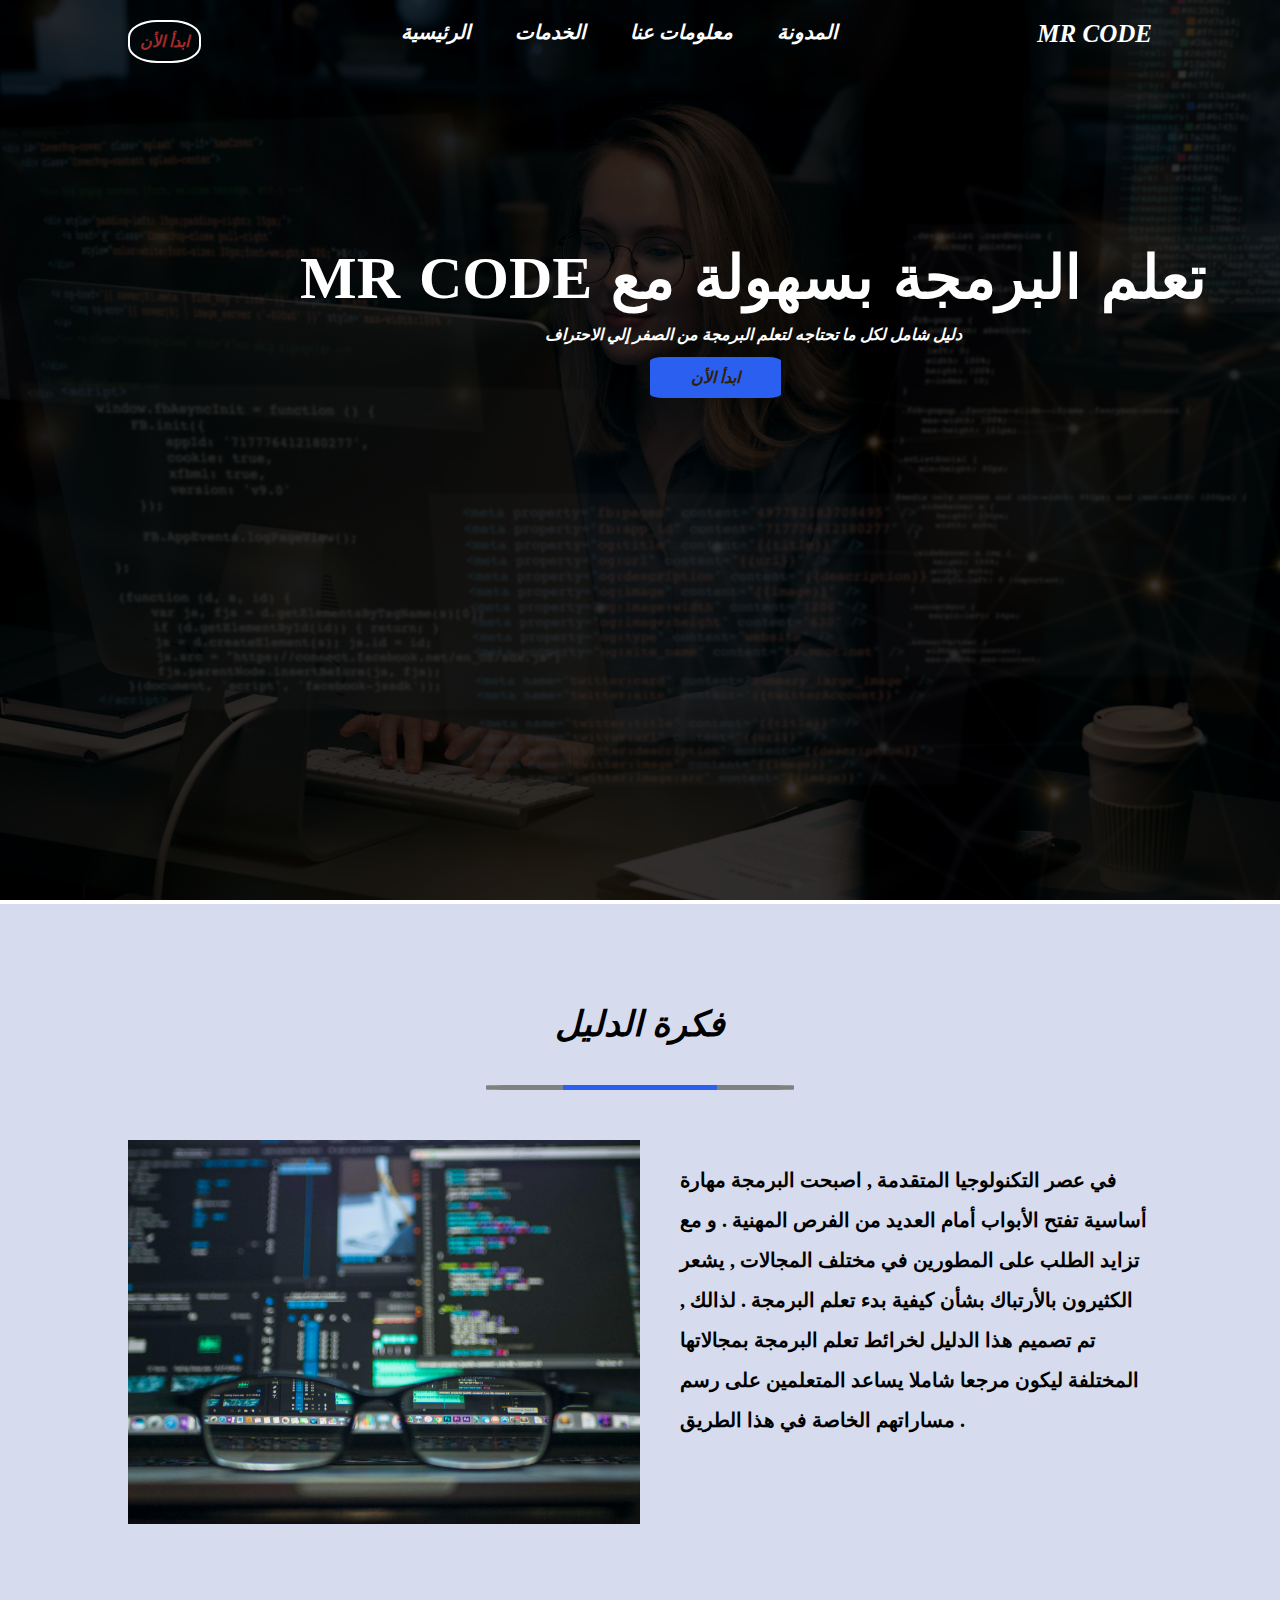
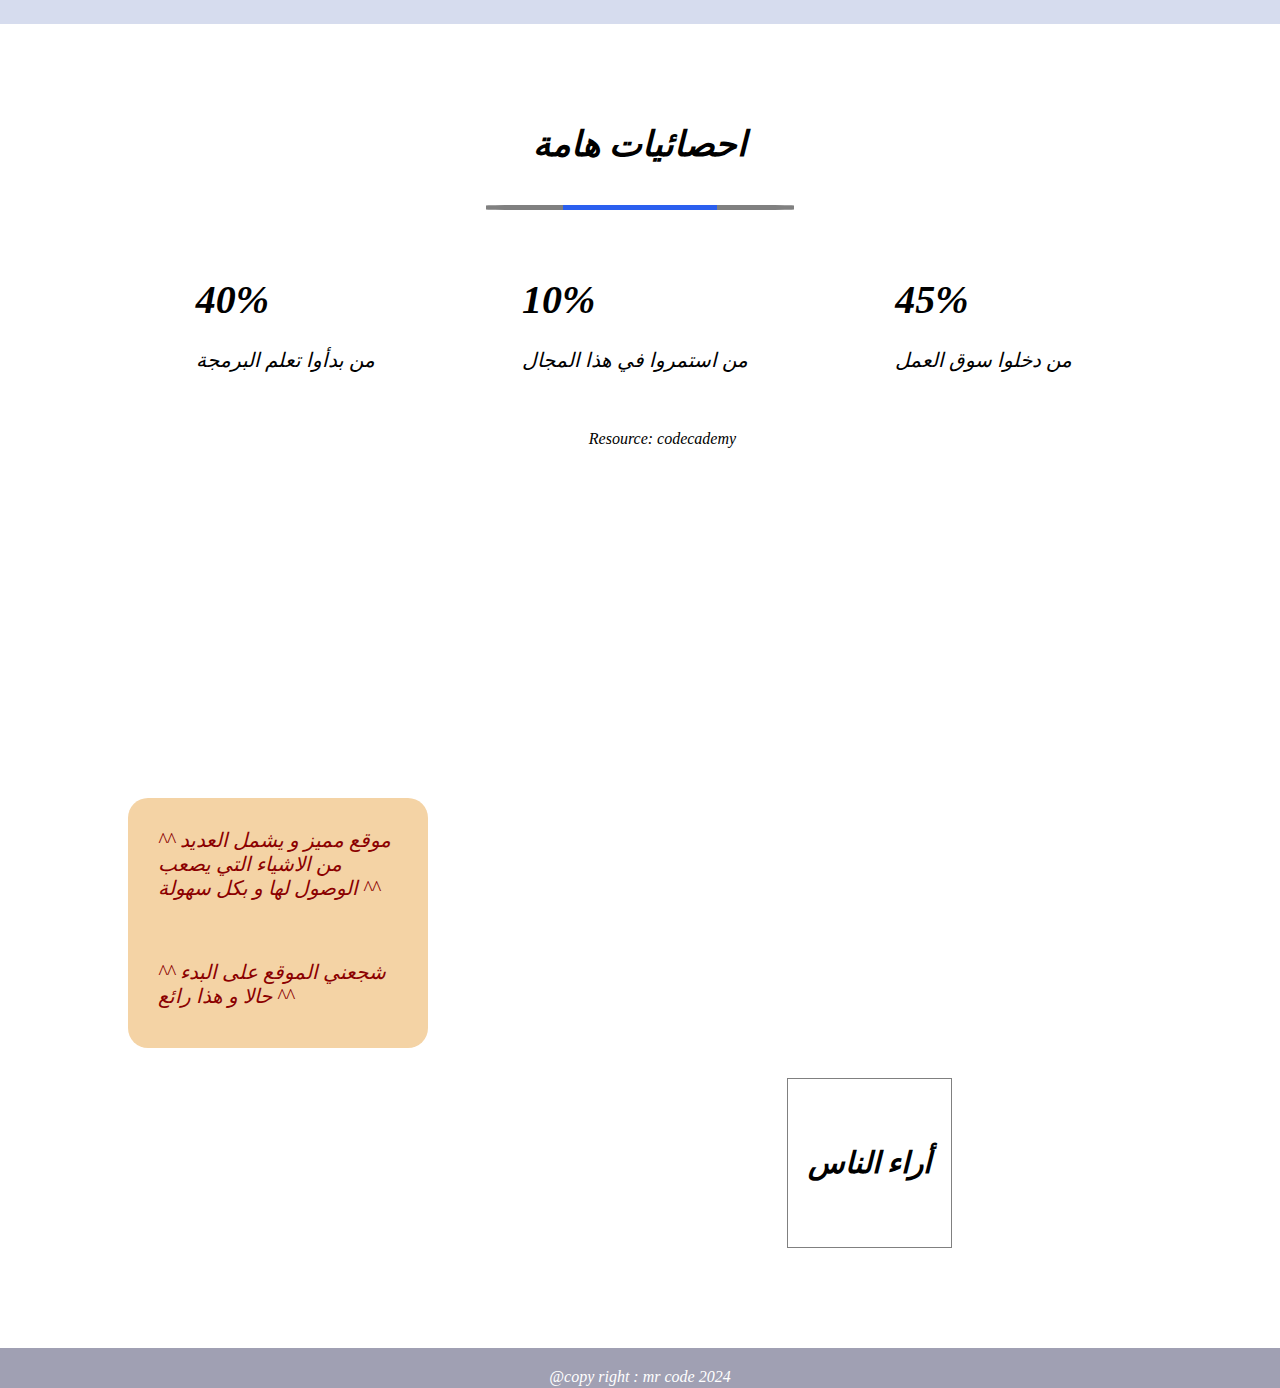
<file: index.html>
<!DOCTYPE html>
<html lang="en">
<head>
    <meta charset="UTF-8">
    <meta name="viewport" content="width=device-width, initial-scale=1.0">
    <title>MR CODE</title>
    <link rel="stylesheet" href="main.css">
</head>
<body>
    <header id="home" >
      <div class="overlay">
        <div class="content">
          <nav>
            <button><a href="our-courses.html" style="text-decoration: none; color: brown;">ابدأ الأن</a></button>
            <ul class="navbar">
              <li class="li-nav dropdown">
                <a class="dropdown-a" href="#">الرئيسية</a>   
                <ul class="dropdown-menu">
                    <li><a href="#idea">فكرة الدليل</a></li>
                    <li><a href="#pecent-id">احصائيات هامة</a></li>
                    <li><a href="#people-openion">اراء الناس</a></li>
                </ul>
              </li>
              <li class="li-nav"><a href="services.html">الخدمات</a></li>
              <li class="li-nav"><a href="about us.html">معلومات عنا</a></li>
              <li class="li-nav"><a href="blog.html">المدونة</a></li>
            </ul>
            <h3 class="logo">mr code</h3>
          </nav>
          <div class="main">
              <h1> MR CODE تعلم البرمجة بسهولة مع </h1>
              <p>دليل شامل لكل ما تحتاجه لتعلم البرمجة من الصفر إلي الاحتراف </p>
              <button class="btn1"><a href="our-courses.html" style="text-decoration: none; color: rgb(49, 33, 4);">ابدأ الأن</a></button>
          </div>
        </div>
      </div>
    </header>
    <section class=" abt" id="idea">
      <div class="main-style">
          <h2 class="title">فكرة الدليل</h2>
          <div class="line"></div>
          <div class="content1">
            <img src="pexels-kevin-ku-92347-577585.jpg" alt="">
            <p>في عصر التكنولوجيا المتقدمة , اصبحت البرمجة مهارة أساسية تفتح الأبواب أمام العديد من الفرص المهنية . و مع تزايد الطلب على المطورين في مختلف المجالات , يشعر الكثيرون بالأرتباك بشأن كيفية بدء تعلم البرمجة . لذالك , تم تصميم هذا الدليل لخرائط تعلم البرمجة بمجالاتها المختلفة ليكون مرجعا شاملا يساعد المتعلمين على رسم مساراتهم الخاصة في  هذا الطريق .</p>
          </div>
      </div>
    </section>

    <section class="percent" id="pecent-id">
        <div class="main-style">
          <h2 class="title">احصائيات هامة</h2>
          <div class="line"></div>
          <div class="per">
               <div class="edu">
                  <p class="first">40%</p>
                  <p class="sec"> من بدأوا تعلم البرمجة</p>
              
              </div>
               <div class="edu">
                  <p class="first">10%</p>
                  <p class="sec"> من استمروا في هذا المجال</p>
                 
               </div>
               <div class="edu">
                  <p class="first">45%</p>
                  <p class="sec"> من دخلوا سوق العمل</p>
               </div>
          </div>
          <p class="small">Resource: codecademy</p>
        </div>
    </section>

    <section class="bg">

    </section>

    <section class="openion" id="people-openion">
      <div class="main-style">
      <div class="space"> 
        <div class="card">
           <p>^^ موقع مميز و يشمل العديد من الاشياء التي يصعب الوصول لها و بكل سهولة ^^</p>
           <p>^^ شجعني الموقع على البدء حالا و هذا رائع ^^</p>
        </div>
        <h2>أراء الناس </h2>
      </div>
      </div>
    </section>
    <footer>
      <p>@copy right : mr code 2024</p>
    </footer>
</body>
</html>
</file>
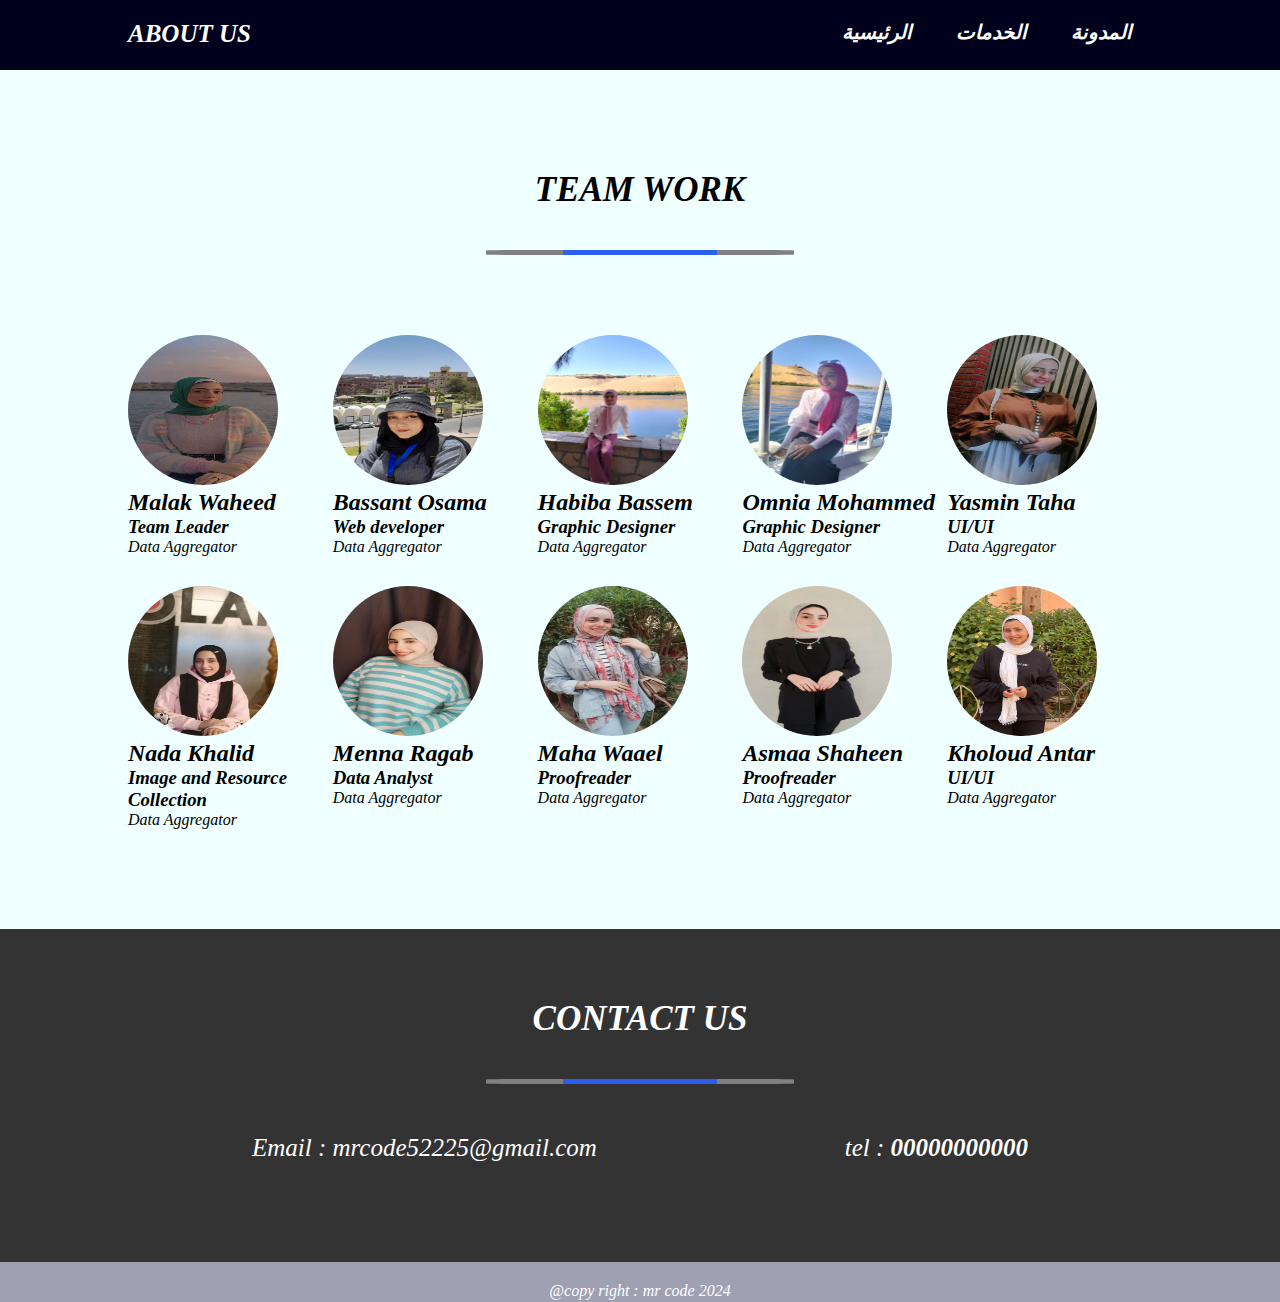
<file: about us.html>
<!DOCTYPE html>
<html lang="en">
<head>
    <meta charset="UTF-8">
    <meta name="viewport" content="width=device-width, initial-scale=1.0">
    <link rel="stylesheet" href="main.css">
    <title>About Us</title>
</head>
<body>
    <header id="home" style="height: 70px; display: inline-block;background-color: darkblue;background-image: none;">
          <div class="overlay"> </div>
          <div class="content" style="padding-top: 20px;">
            <nav>
              <h3 class="logo">about us</h3>
              <ul class="navbar">
                <li class="li-nav dropdown"><a href="index.html">الرئيسية</a></li>
                <li class="li-nav"><a href="services.html">الخدمات</a></li>
                <li class="li-nav"><a href="blog.html">المدونة</a></li>
              </ul>
            </nav>
          </div>  
    </header>
    <section class="team">
        <div class="main-style">
         <h2 class="title">team work</h2>
         <div class="line"></div>
         <div class="team-imgs">
            <div class="malak">
                <img src="ملك.jpg" alt=""  width="150px" height="150px" style="border-radius: 100%;">
                <h2>Malak Waheed</h2>
                <h3>Team Leader</h3>
                <p>Data Aggregator</p>
             </div>
             <div class="bassant">
                <img src="me.jpg" alt="" width="150px" height="150px" style="border-radius: 100%;">
                <h2>Bassant Osama</h2>
                <h3>Web developer</h3>
                <p>Data Aggregator</p>
             </div>
             <div class="habiba">
                <img src="حبيبة.jpg" alt=""  width="150px" height="150px" style="border-radius: 100%;">
                <h2>Habiba Bassem</h2>
                <h3>Graphic Designer</h3>
                <p>Data Aggregator</p>
             </div>
             <div class="omnia">
                <img src="امنية.jpg" alt=""  width="150px" height="150px" style="border-radius: 100%;">
                <h2>Omnia Mohammed</h2>
                <h3>Graphic Designer</h3>
                <p>Data Aggregator</p>
             </div>
             <div class="yasmin">
                <img src="ياسمين.jpg" alt=""  width="150px" height="150px" style="border-radius: 100%;">
                <h2>Yasmin Taha</h2>
                <h3>UI/UI</h3>
                <p>Data Aggregator</p>
             </div>
             <div class="nada">
                <img src="ندى.jpg" alt=""  width="150px" height="150px" style="border-radius: 100%;">
                <h2>Nada Khalid</h2>
                <h3>Image and Resource Collection </h3>
                <p>Data Aggregator</p>
             </div>
             <div class="menna">
                <img src="منة .jpg" alt=""  width="150px" height="150px" style="border-radius: 100%;">
                <h2>Menna Ragab</h2>
                <h3>Data Analyst</h3>
                <p>Data Aggregator</p>
             </div>
             <div class="maha">
                <img src="مها.jpg" alt=""  width="150px" height="150px" style="border-radius: 100%;">
                <h2>Maha Waael</h2>
                <h3>Proofreader</h3>
                <p>Data Aggregator</p>
             </div>
             <div class="asmaa">
                <img src="اسماء .jpg" alt=""  width="150px" height="150px" style="border-radius: 100%;">
                <h2>Asmaa Shaheen</h2>
                <h3>Proofreader</h3>
                <p>Data Aggregator</p>
             </div>
             <div class="kholoud">
                <img src="خلود.jpg" alt=""  width="150px" height="150px" style="border-radius: 100%;">
                <h2>Kholoud Antar</h2>
                <h3>UI/UI</h3>
                <p>Data Aggregator</p>
             </div>
         </div>
         </div>
    </section>

    <section class="contact-us">
        <div class="overlay"></div>
         <div class="main-style content">
             <h2 class="title">Contact us</h2>
             <div class="line"></div>
             <div class="contacts">
                 <p>Email : <i>mrcode52225@gmail.com</i> </p>
                 <p>tel : <strong>00000000000</strong> </p>
             </div>
         </div>
    </section>

    <footer>
        <p>@copy right : mr code 2024</p>
      </footer>
</body>
</html>
</file>
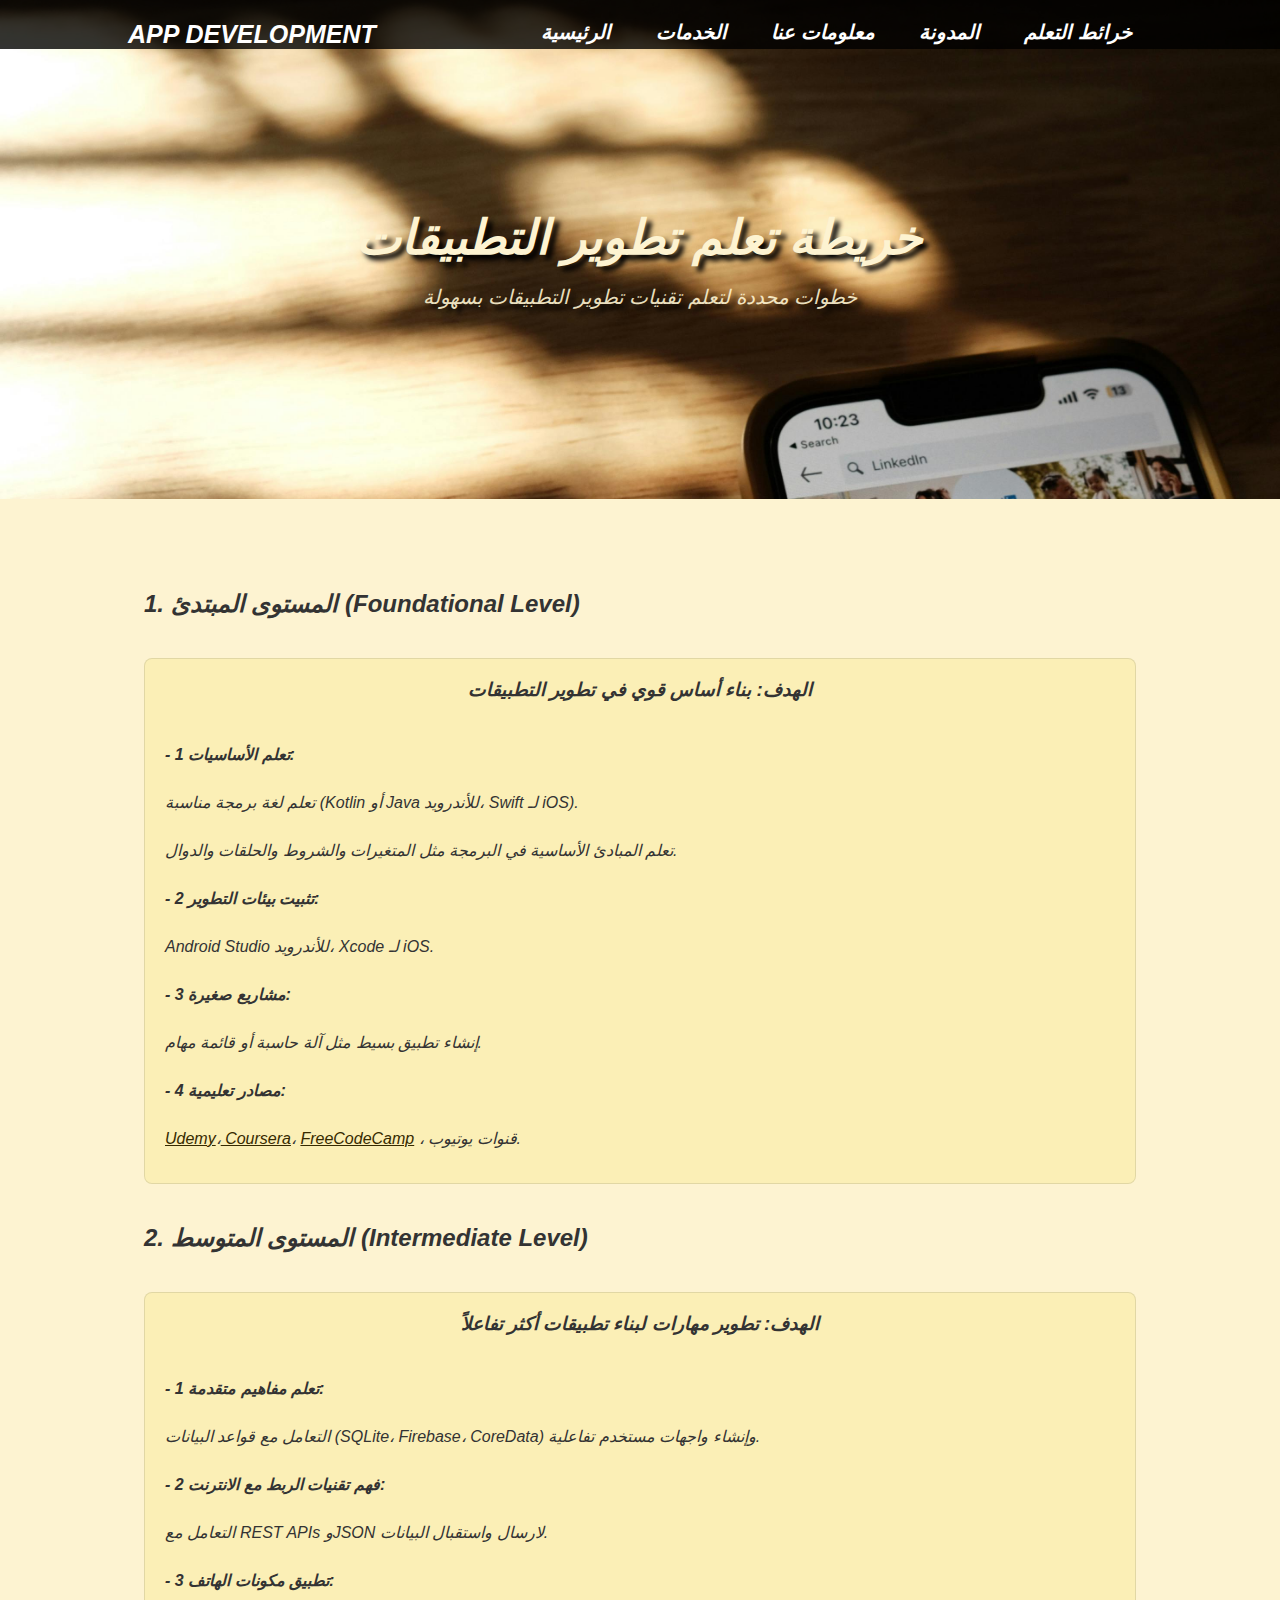
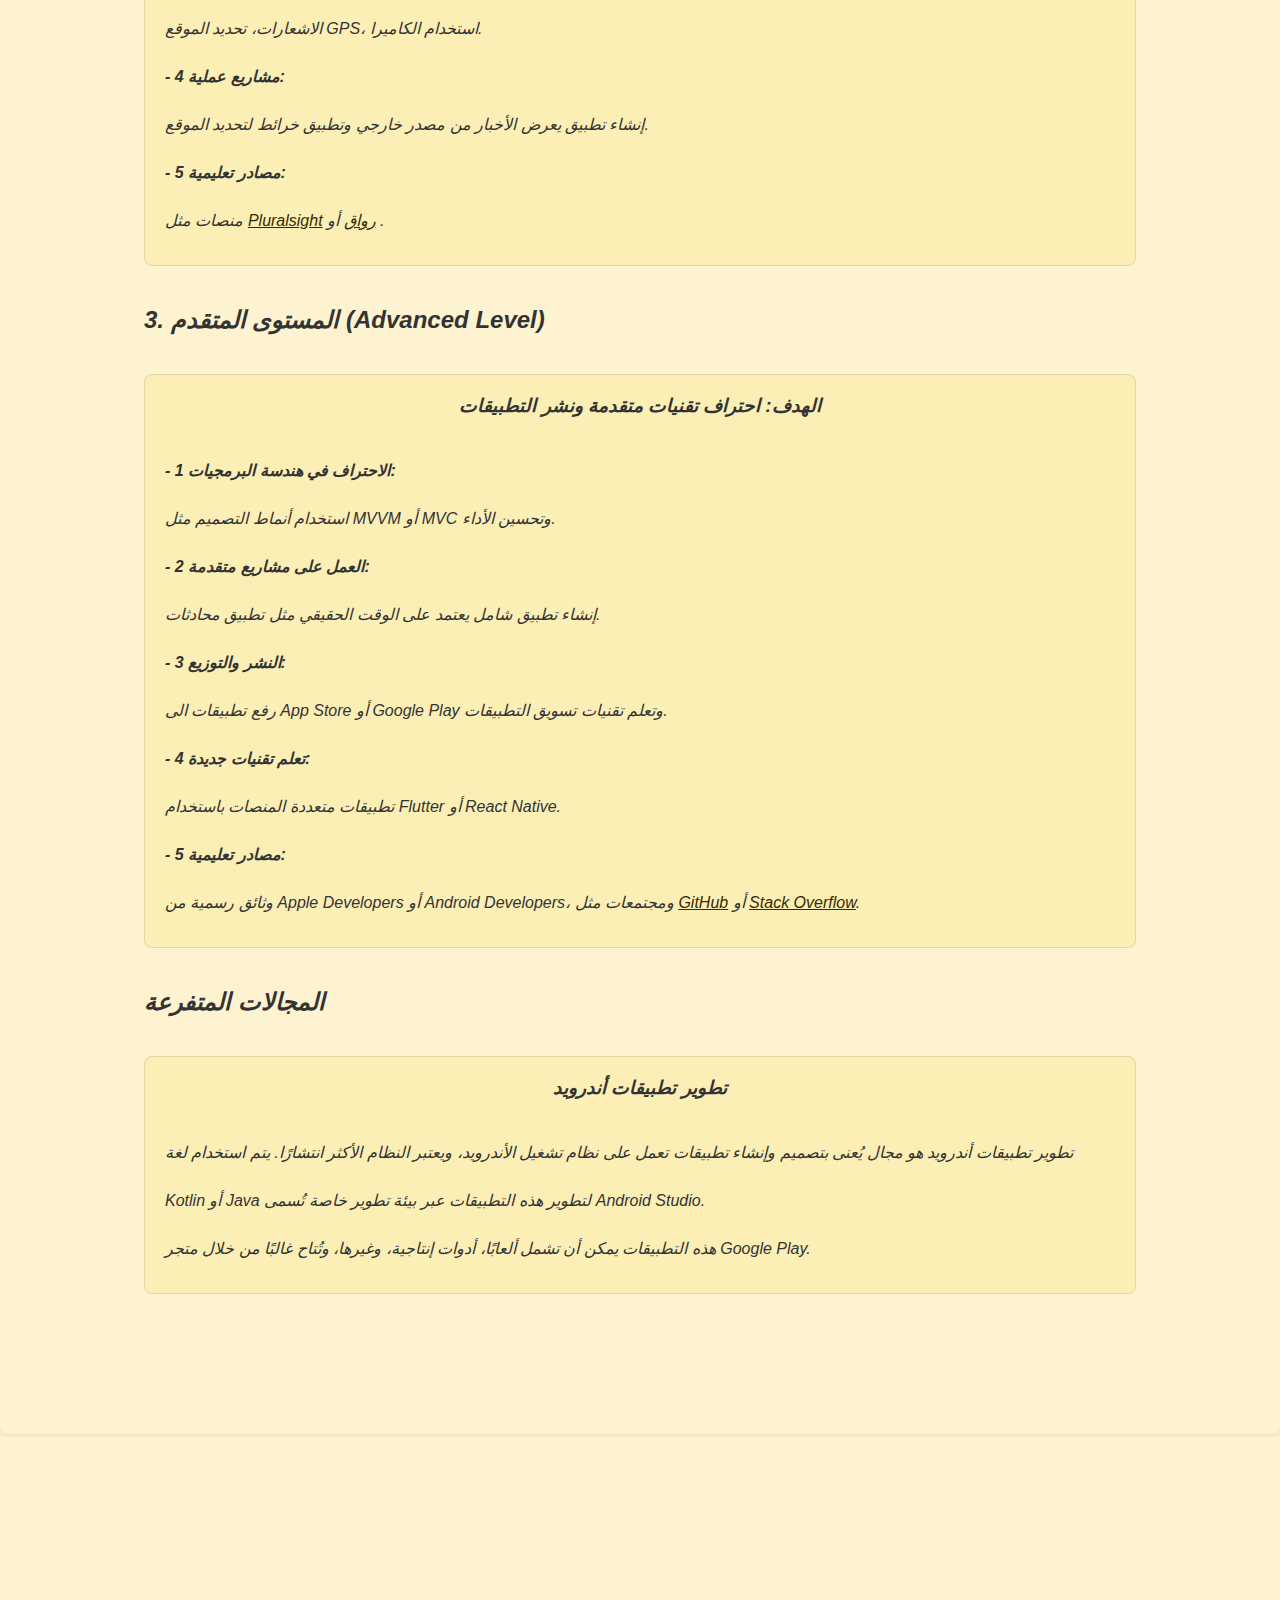
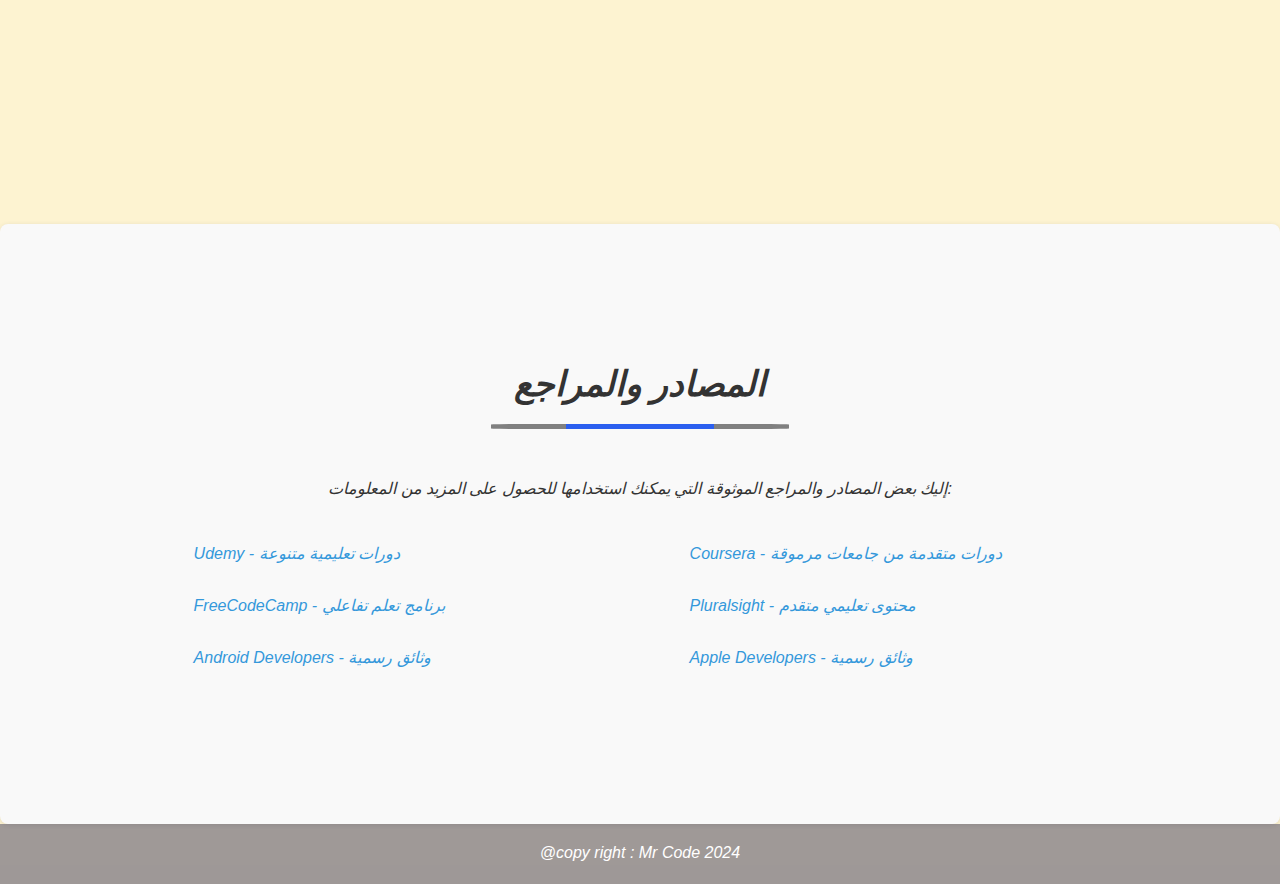
<file: app-dev-roadmap.html>
<!DOCTYPE html>
<html lang="ar">
<head>
  <meta charset="UTF-8">
  <meta name="viewport" content="width=device-width, initial-scale=1.0">
  <title>خريطة التعلم - تطوير التطبيقات</title>
  <link rel="stylesheet" href="main.css">
  <style>
    /* إعدادات عامة */
    * {
      margin: 0;
      padding: 0;
      box-sizing: border-box;
      font-family: 'Arial', sans-serif;
    }

    body {
      background: #fdf3d1; /* تغيير لون الخلفية إلى فاتح */
      color: #333; /* تغيير لون النص إلى لون أغمق للتباين */
    }

    .hero {
      text-align: center;
      padding: 60px 20px;
      background: url('pexels-airamdphoto-16450744.jpg') no-repeat center center/cover fixed;
      color: #fdf3d1;
      height: 50vh;
      text-shadow: 5px 5px 5px black;
    }

    .hero h1 {
      font-size: 48px;
      margin-top: 100px;
    }

    .hero p {
      font-size: 20px;
      opacity: 0.9;
      margin: 20px auto;
    }

    .learning-roadmap {
      background: #fdf3d1; /* لون خلفية فاتح لقسم الخريطة */
      padding: 40px 20px;
      border-radius: 8px; /* إضافة زوايا مدورة */
      box-shadow: 0 1px 5px rgba(0, 0, 0, 0.1); /* ظل خفيف لإضفاء العمق */
    }

    .learning-roadmap p {
      line-height: 3;
      color: #333; /* لون النص في خريطة التعلم */
    }

    .container {
      max-width: 80%;
      margin: 100px auto; 
      padding: 100px auto;
    }

    .container a {
      color: #362a00; /* لون الروابط */
    }

    .roadmap-step {
      background: rgba(236, 216, 0, 0.13); /* لون خلفية خفيف لكل خطوة */
      border: 1px solid rgba(0, 0, 0, 0.1); /* حدود خفيفة حول كل خطوة */
      margin: 40px 0;
      padding: 20px;
      border-radius: 8px;
      transition: transform 0.3s;
    }

    .roadmap-step h3 {
      margin-bottom: 30px;
      text-align: center;
    }

    .roadmap-step:hover {
      transform: translateY(-5px);
    }

    .sources {
      background: #f9f9f9; /* خلفية فاتحة */
      padding: 40px 20px;
      border-radius: 8px;
      box-shadow: 0 1px 5px rgba(0, 0, 0, 0.1);
      margin: 40px 0;
      margin-bottom: 0;
    }

    .sources h2 {
      text-align: center;
      margin-bottom: 20px;
    }

    .sources ul {
      list-style-type: none; /* بدون نقاط */
      padding-left: 0; /* إزالة الهوامش */
    }

    .sources li {
      margin: 10px 0; /* هوامش للقائمة */
      width: 40%;
    }

    .sources a {
      color: #3498db; /* لون الروابط */
      text-decoration: none; /* إزالة التنسيق الافتراضي */
    }

    .sources a:hover {
      text-decoration: underline; /* إضافة التسطير عند التمرير */
    }

    .sources-li {
      line-height: 2;
      margin-top: 30px;
      flex-wrap: wrap;
      display: flex;
      justify-content: space-around;
    }
    footer{
    text-align: center;
    background-color: rgba(14, 14, 62, 0.397);
    color: white;;
    height: 40px;
    padding-top: 20px;
    padding-bottom: 40px;
}

  </style>
</head>
<body>
  <!-- الشريط العلوي -->
  <div style="background-image: url(pexels-airamdphoto-16450744.jpg); height: 50vh; position: relative; width: 100%; display: inline-block;">
      <header id="home" style="height: 70px; display: inline-block; background-image: url(pexels-airamdphoto-16450744.jpg);">
          <div class="overlay">
          <div class="content" style="padding-top: 20px;">
            <nav>
              <h3 class="logo">APP DEVELOPMENT</h3>
              <ul class="navbar">
                <li class="li-nav"><a href="index.html">الرئيسية</a></li>
                <li class="li-nav"><a href="services.html">الخدمات</a></li>
                <li class="li-nav"><a href="about us.html">معلومات عنا</a></li>
                <li class="li-nav"><a href="blog.html">المدونة</a></li>
                <li class="li-nav dropdown" >
                  <a class="dropdown-a" href="our-courses.html"> خرائط التعلم</a>
                  <ul class="dropdown-menu"> 
                     <li><a href="cyber-security-roadmap.html">الامن السيبراني</a></li>
                     <li><a href="data-science-roadmap.html">علم البيانات</a></li>
                     <li><a href="web-dev.html">تطوير مواقع الويب</a></li>
                     <li><a href="app-dev-roadmap.html">تطوير تطبيقات الهاتف</a></li>
                     <li><a href="ai-roadmap.html">الذكاء الاصطناعي</a></li>
                  </ul>
              </ul>
            </nav>
            <div class="hero">
         <h1>خريطة تعلم تطوير التطبيقات</h1>
         <p>خطوات محددة لتعلم تقنيات تطوير التطبيقات بسهولة</p>
        </div>
          </div>
       </header>
      </div> 
  </div>

  <!-- قسم الخريطة -->
  <section class="learning-roadmap">
    <div class="container">
      <!-- قسم المبتدئ -->
      <h2>1. المستوى المبتدئ (Foundational Level)</h2>
      <div class="roadmap-step">
        <h3>الهدف: بناء أساس قوي في تطوير التطبيقات</h3>
        <p><strong>- 1 تعلم الأساسيات:</strong><br>تعلم لغة برمجة مناسبة (Kotlin أو Java للأندرويد، Swift لـ iOS).<br>تعلم المبادئ الأساسية في البرمجة مثل المتغيرات والشروط والحلقات والدوال.</p>
        <p><strong>- 2 تثبيت بيئات التطوير:</strong><br>Android Studio للأندرويد، Xcode لـ iOS.</p>
        <p><strong>- 3 مشاريع صغيرة:</strong><br>إنشاء تطبيق بسيط مثل آلة حاسبة أو قائمة مهام.</p>
        <p><strong>- 4 مصادر تعليمية:</strong><br><a href="https://www.udemy.com/">Udemy</a>،<a href="https://www.coursera.org/courseraplus?utm_medium=sem&utm_source=gg&utm_campaign=b2c_emea_coursera-plus_coursera_ftcof_subscription_oct-24_dr_geo-multi-set4_sem_rsa_gads_lg-en&campaignid=21836581623&adgroupid=351685085710&device=c&keyword=coursera&matchtype=e&network=g&devicemodel=&adposition=&creativeid=1449957450675&hide_mobile_promo&gad_source=1&gclid=CjwKCAiAmfq6BhAsEiwAX1jsZ51JBN86t5J_mYUlufapoGQ4lng9LLYsfLsiOyKgDeGbNT9wnZoncxoCcNwQAvD_BwE"> Coursera</a>، <a href="https://www.freecodecamp.org/">FreeCodeCamp</a> ، قنوات يوتيوب.</p>
      </div>

      <!-- قسم المستوى الثاني -->
      <h2>2. المستوى المتوسط (Intermediate Level)</h2>
      <div class="roadmap-step">
        <h3>الهدف: تطوير مهارات لبناء تطبيقات أكثر تفاعلاً</h3>
        <p><strong>- 1 تعلم مفاهيم متقدمة:</strong><br>التعامل مع قواعد البيانات (SQLite، Firebase، CoreData) وإنشاء واجهات مستخدم تفاعلية.</p>
        <p><strong>- 2 فهم تقنيات الربط مع الانترنت:</strong><br>التعامل مع REST APIs وJSON لارسال واستقبال البيانات.</p>
        <p><strong>- 3 تطبيق مكونات الهاتف:</strong><br>الاشعارات، تحديد الموقع GPS، استخدام الكاميرا.</p>
        <p><strong>- 4 مشاريع عملية:</strong><br>إنشاء تطبيق يعرض الأخبار من مصدر خارجي وتطبيق خرائط لتحديد الموقع.</p>
        <p><strong>- 5 مصادر تعليمية:</strong><br>منصات مثل <a href="https://www.pluralsight.com/?clickid=CjwKCAiAmfq6BhAsEiwAX1jsZ7dZgmT4q25IEVq_o5keeld5oVj28Yt_2oo3ozhMihU4OSr9CqQ9dhoC5jAQAvD_BwE&utm_source=google&utm_medium=paid-search&utm_campaign=upskilling-and-reskilling&utm_term=brs-emea-xyz-e&utm_content=free-trial&gad_source=1&gclid=CjwKCAiAmfq6BhAsEiwAX1jsZ7dZgmT4q25IEVq_o5keeld5oVj28Yt_2oo3ozhMihU4OSr9CqQ9dhoC5jAQAvD_BwE">Pluralsight</a> <a href="https://www.rwaq.org/">رواق</a> أو .</p>
      </div>

      <!-- قسم المستوى الثالث -->
      <h2>3. المستوى المتقدم (Advanced Level)</h2>
      <div class="roadmap-step">
        <h3>الهدف: احتراف تقنيات متقدمة ونشر التطبيقات</h3>
        <p><strong>- 1 الاحتراف في هندسة البرمجيات:</strong><br>استخدام أنماط التصميم مثل MVVM أو MVC وتحسين الأداء.</p>
        <p><strong>- 2 العمل على مشاريع متقدمة:</strong><br>إنشاء تطبيق شامل يعتمد على الوقت الحقيقي مثل تطبيق محادثات.</p>
        <p><strong>- 3 النشر والتوزيع:</strong><br>رفع تطبيقات الى App Store أو Google Play وتعلم تقنيات تسويق التطبيقات.</p>
        <p><strong>- 4 تعلم تقنيات جديدة:</strong><br>تطبيقات متعددة المنصات باستخدام Flutter أو React Native.</p>
        <p><strong>- 5 مصادر تعليمية:</strong><br>وثائق رسمية من Apple Developers أو Android Developers، ومجتمعات مثل <a href="https://github.com/">GitHub</a> أو <a href="https://stackoverflow.com/">Stack Overflow</a>.</p>
      </div>

      <!-- المجالات المتفرعة -->
      <h2>المجالات المتفرعة</h2>
      <div class="roadmap-step">
        <h3>تطوير تطبيقات أندرويد</h3>
        <p>تطوير تطبيقات أندرويد هو مجال يُعنى بتصميم وإنشاء تطبيقات تعمل على نظام تشغيل الأندرويد، ويعتبر النظام الأكثر انتشارًا. يتم استخدام لغة Kotlin أو Java لتطوير هذه التطبيقات عبر بيئة تطوير خاصة تُسمى Android Studio.</p>
        <p>هذه التطبيقات يمكن أن تشمل ألعابًا، أدوات إنتاجية، وغيرها، وتُتاح غالبًا من خلال متجر Google Play.</p>
      </div>
    </div>
  </section>
  <section class="bg" style="background-image: url(applications-be-connected.jpg);"></section>

  <!-- قسم المصادر -->
<section class="sources">
  <div class="container">
    <h2 class="title">المصادر والمراجع</h2>
    <div class="line"></div>
    <p style="text-align: center;">إليك بعض المصادر والمراجع الموثوقة التي يمكنك استخدامها للحصول على المزيد من المعلومات:</p>
    <ul class="sources-li">
      <li><a href="https://www.udemy.com/" target="_blank">Udemy - دورات تعليمية متنوعة</a></li>
      <li><a href="https://www.coursera.org/" target="_blank">Coursera - دورات متقدمة من جامعات مرموقة</a></li>
      <li><a href="https://www.freecodecamp.org/" target="_blank">FreeCodeCamp - برنامج تعلم تفاعلي</a></li>
      <li><a href="https://www.pluralsight.com/" target="_blank">Pluralsight - محتوى تعليمي متقدم</a></li>
      <li><a href="https://developer.android.com/docs" target="_blank">Android Developers - وثائق رسمية</a></li>
      <li><a href="https://developer.apple.com/documentation/" target="_blank">Apple Developers - وثائق رسمية</a></li>
    </ul>
  </div>
</section>

  <!-- الفوتر -->
  <footer>
    <p>@copy right : Mr Code 2024</p>
  </footer>
</body>
</html>
</file>
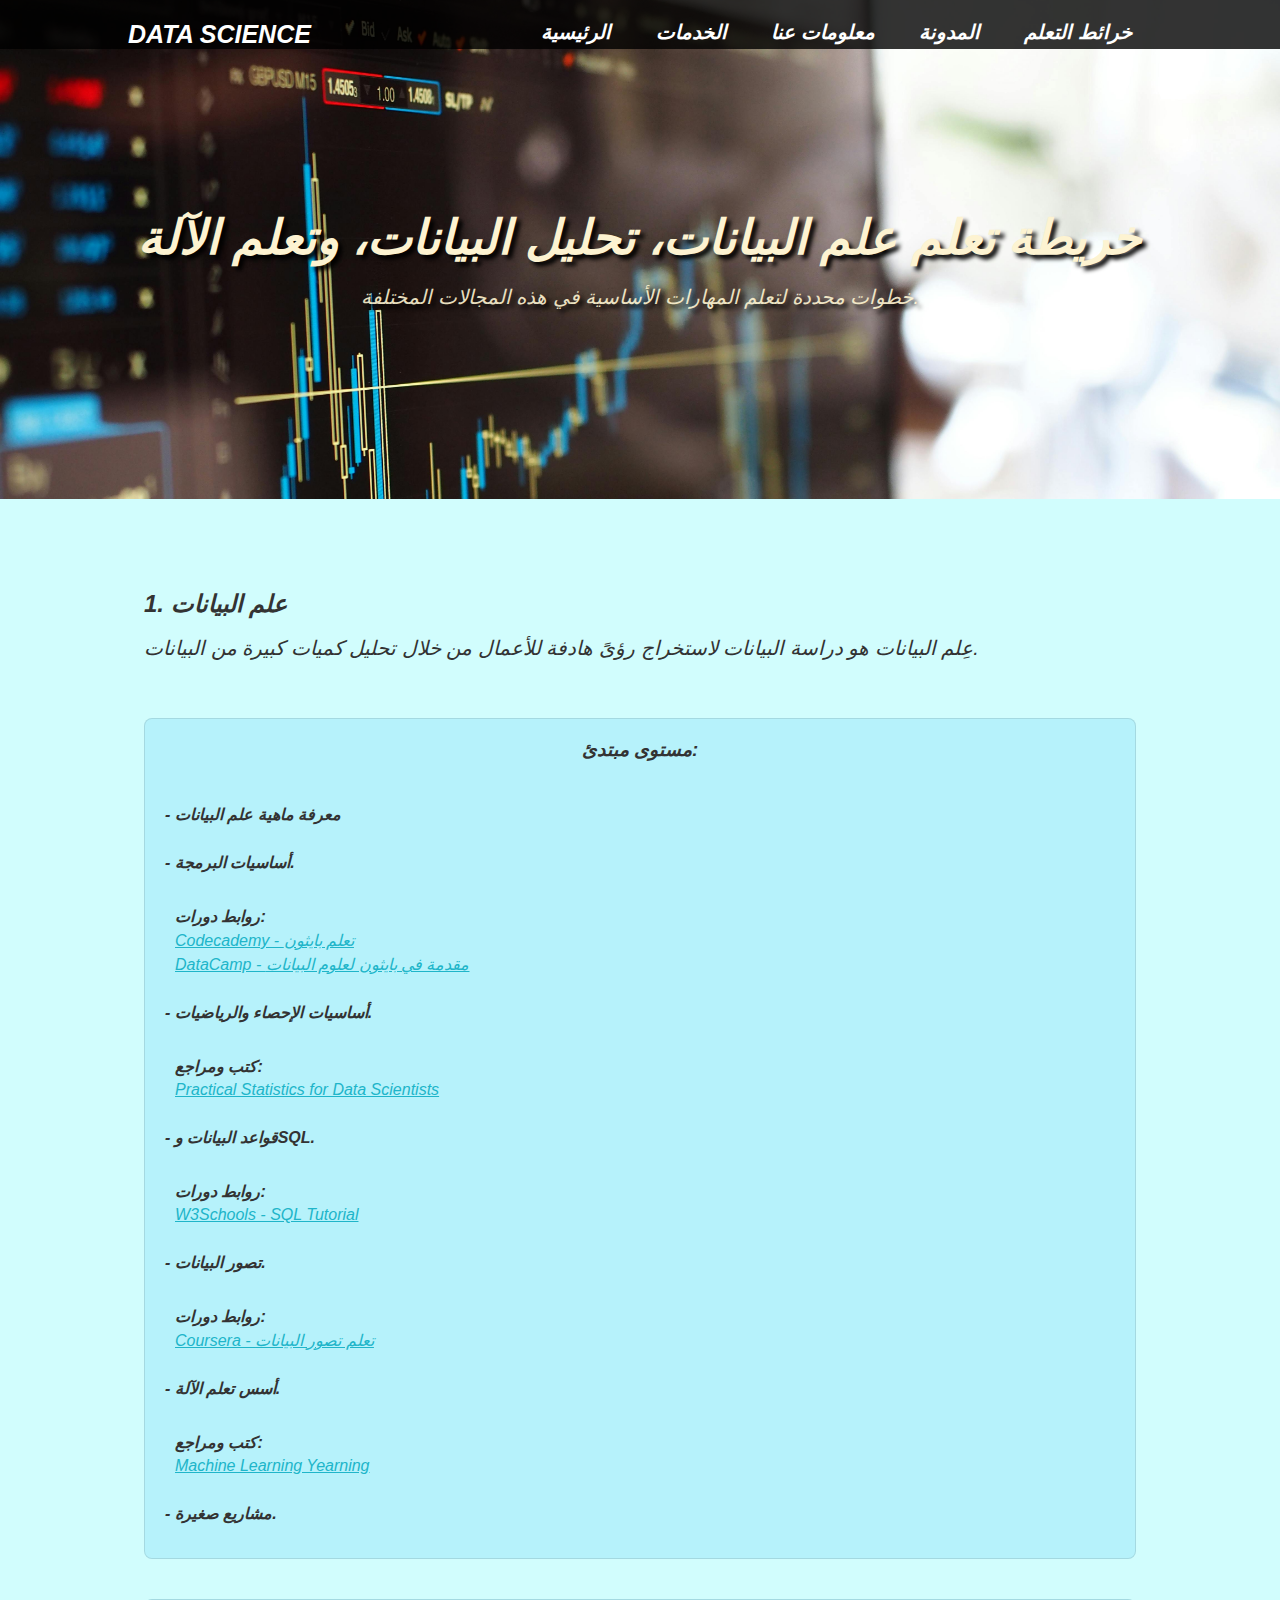
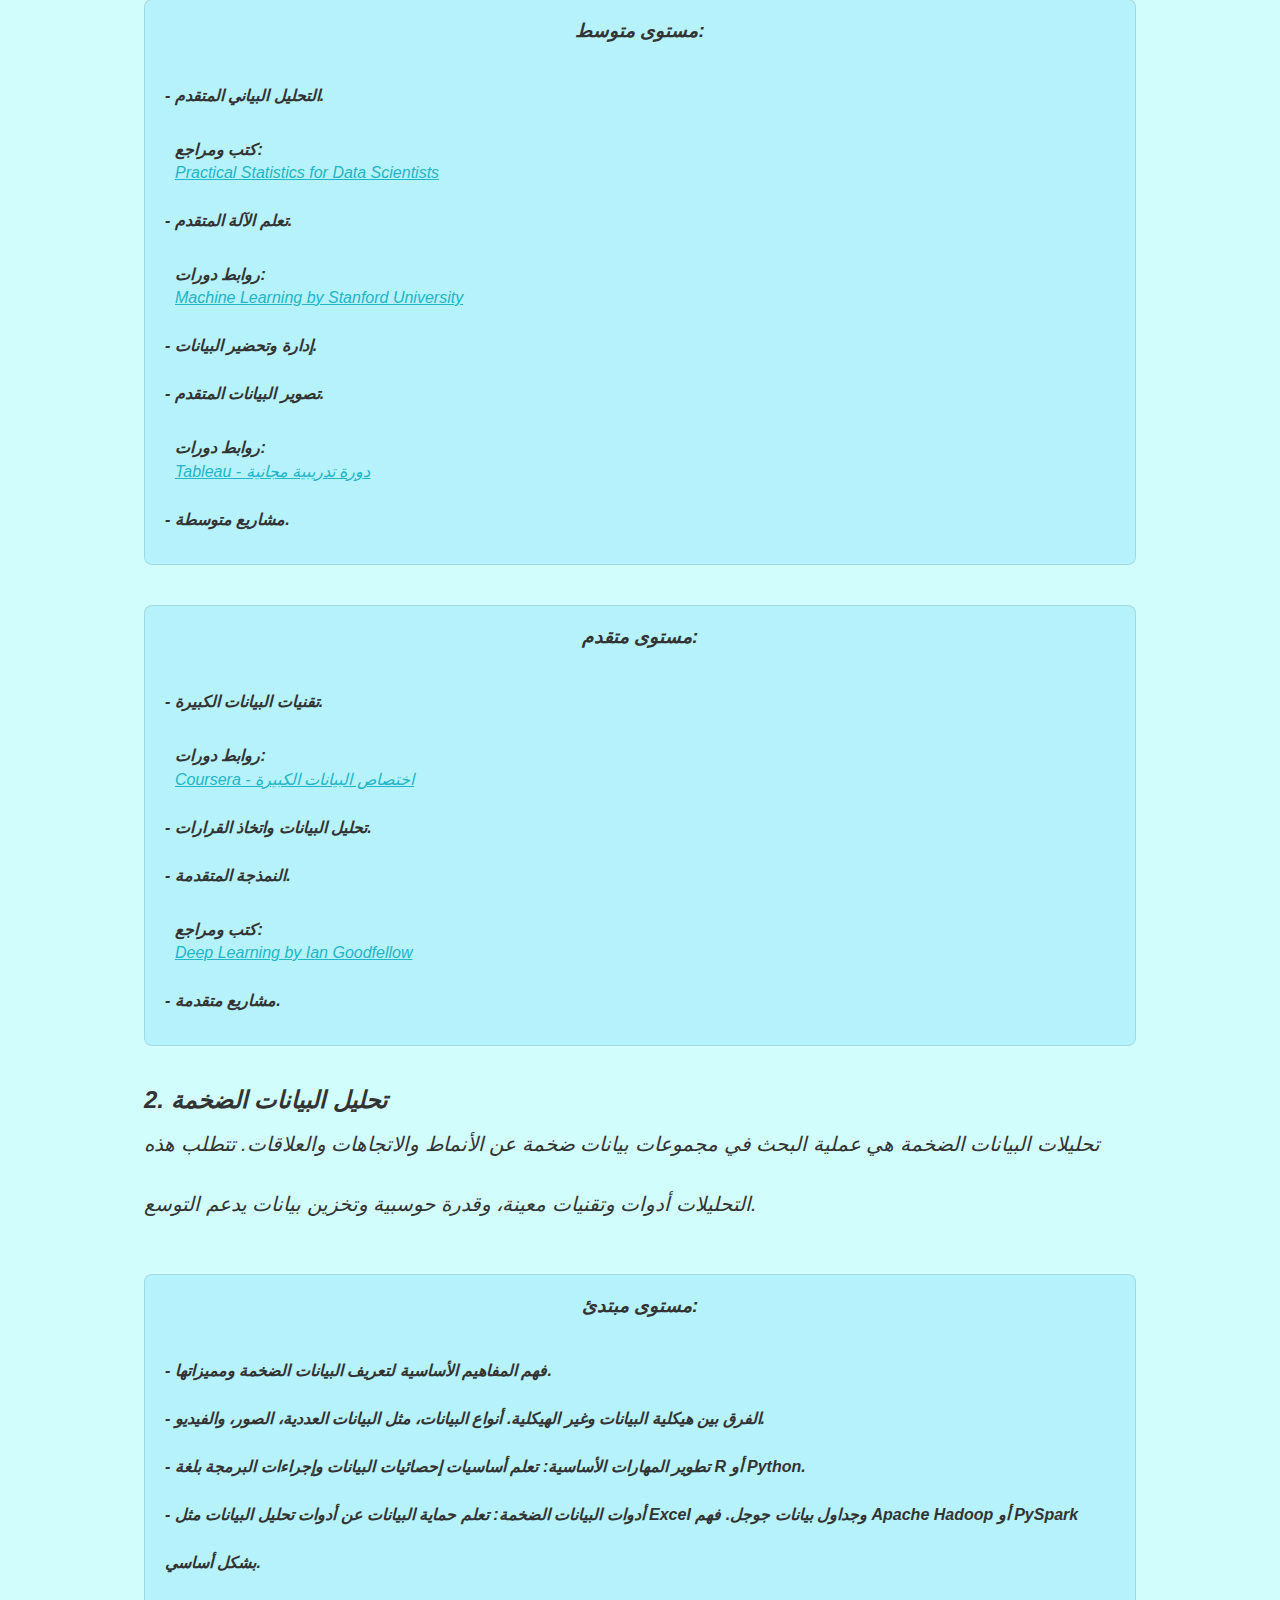
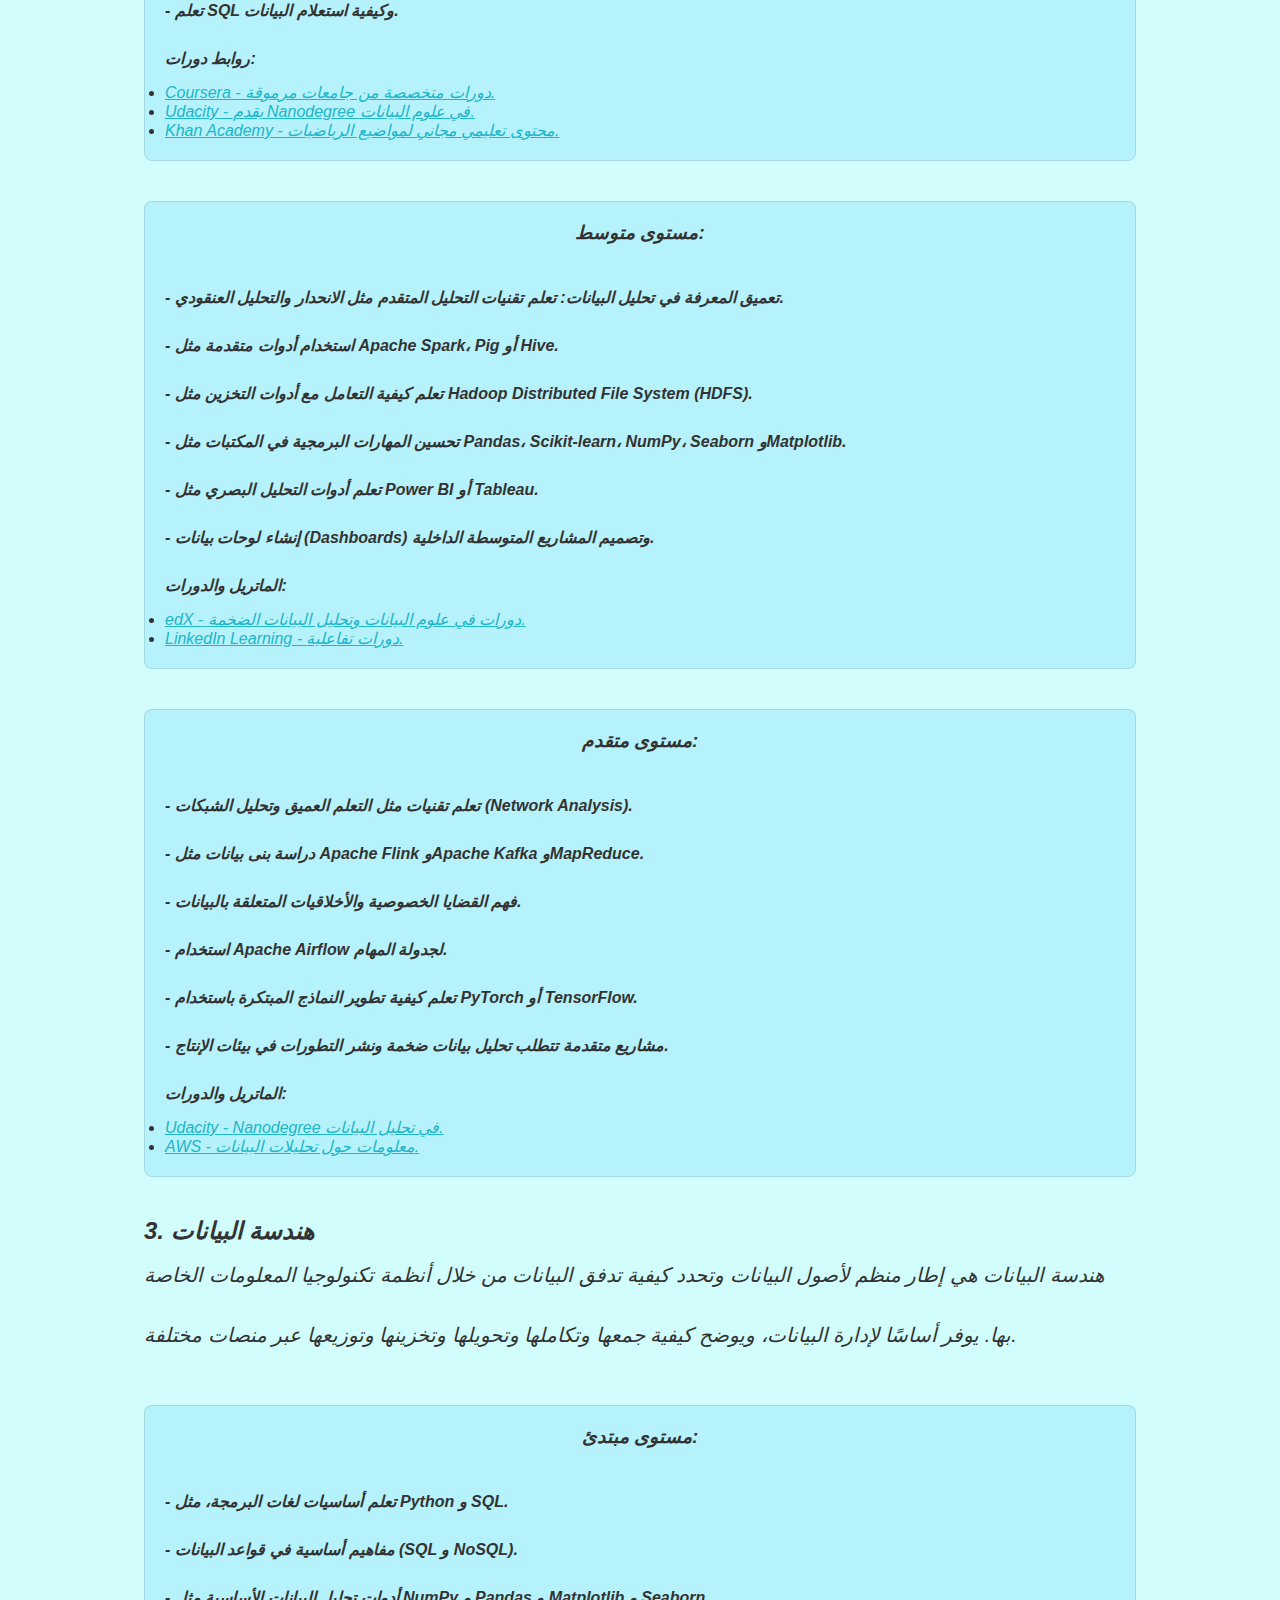
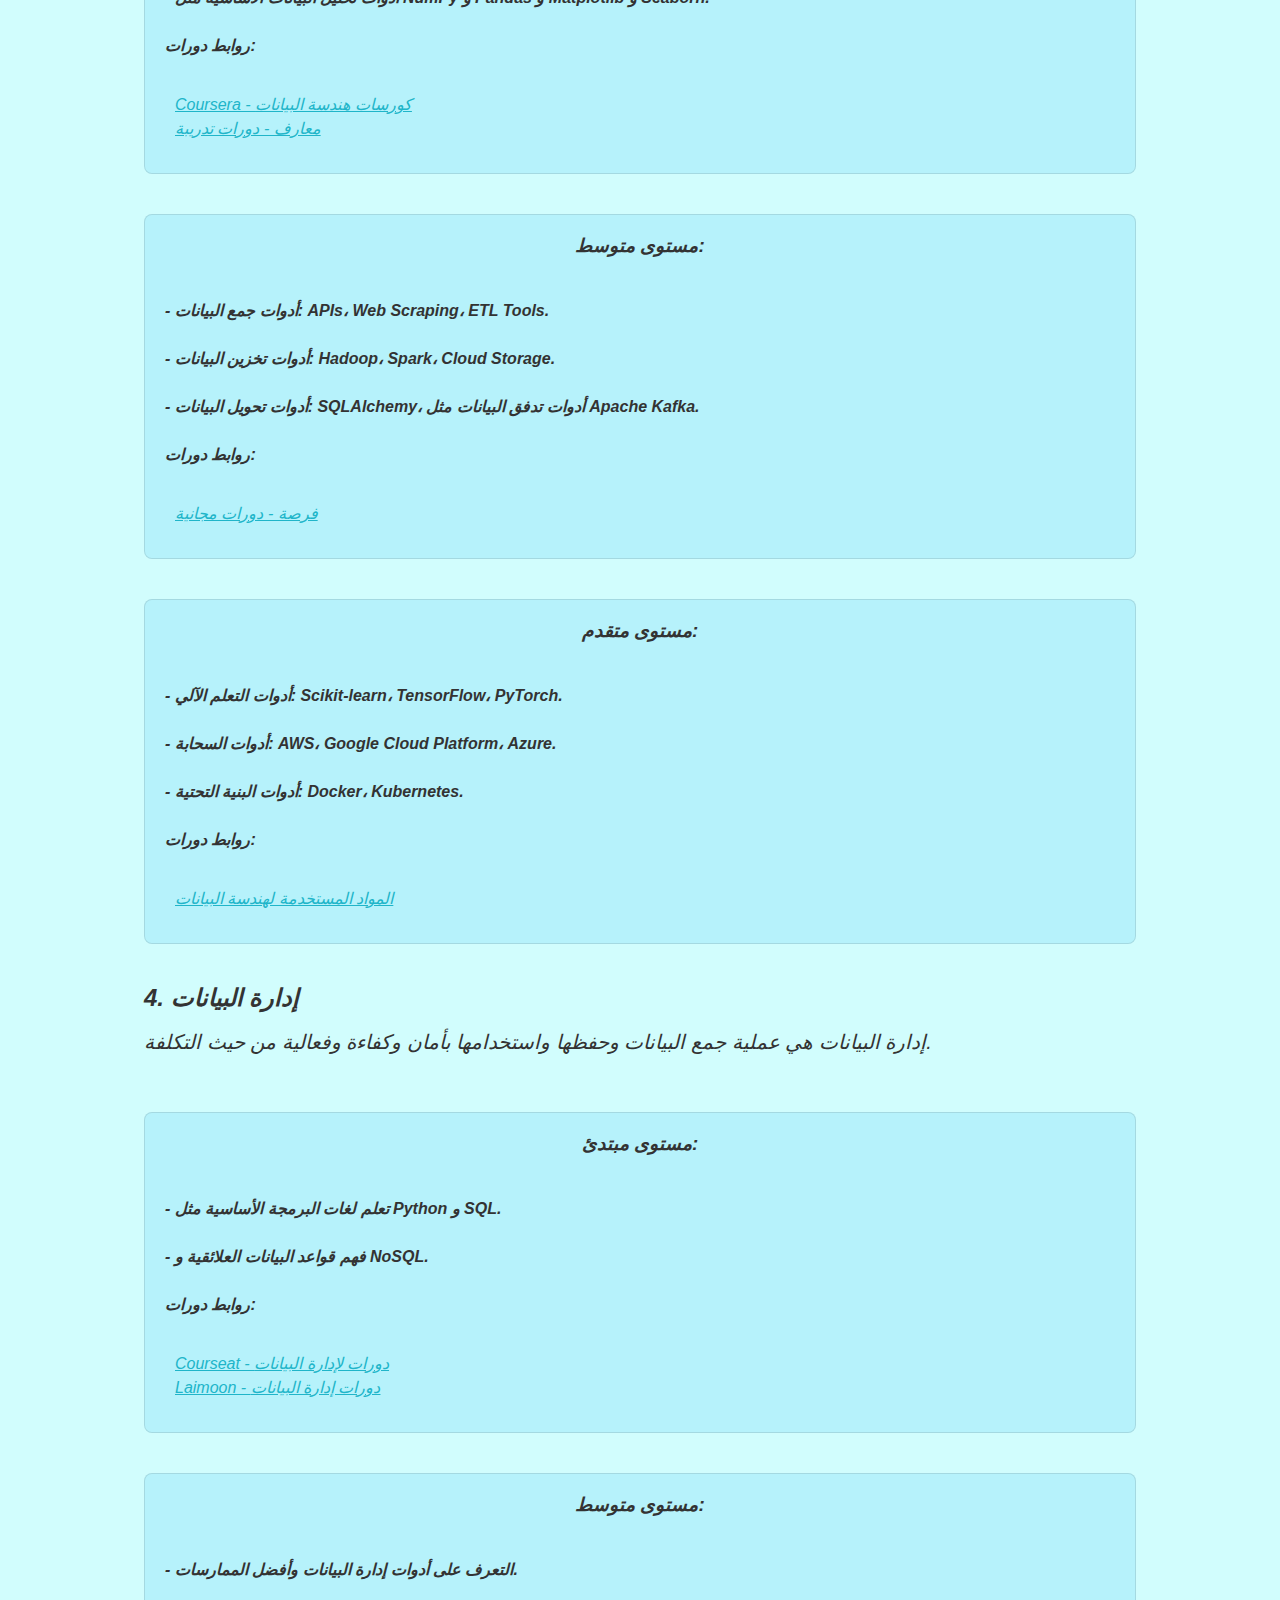
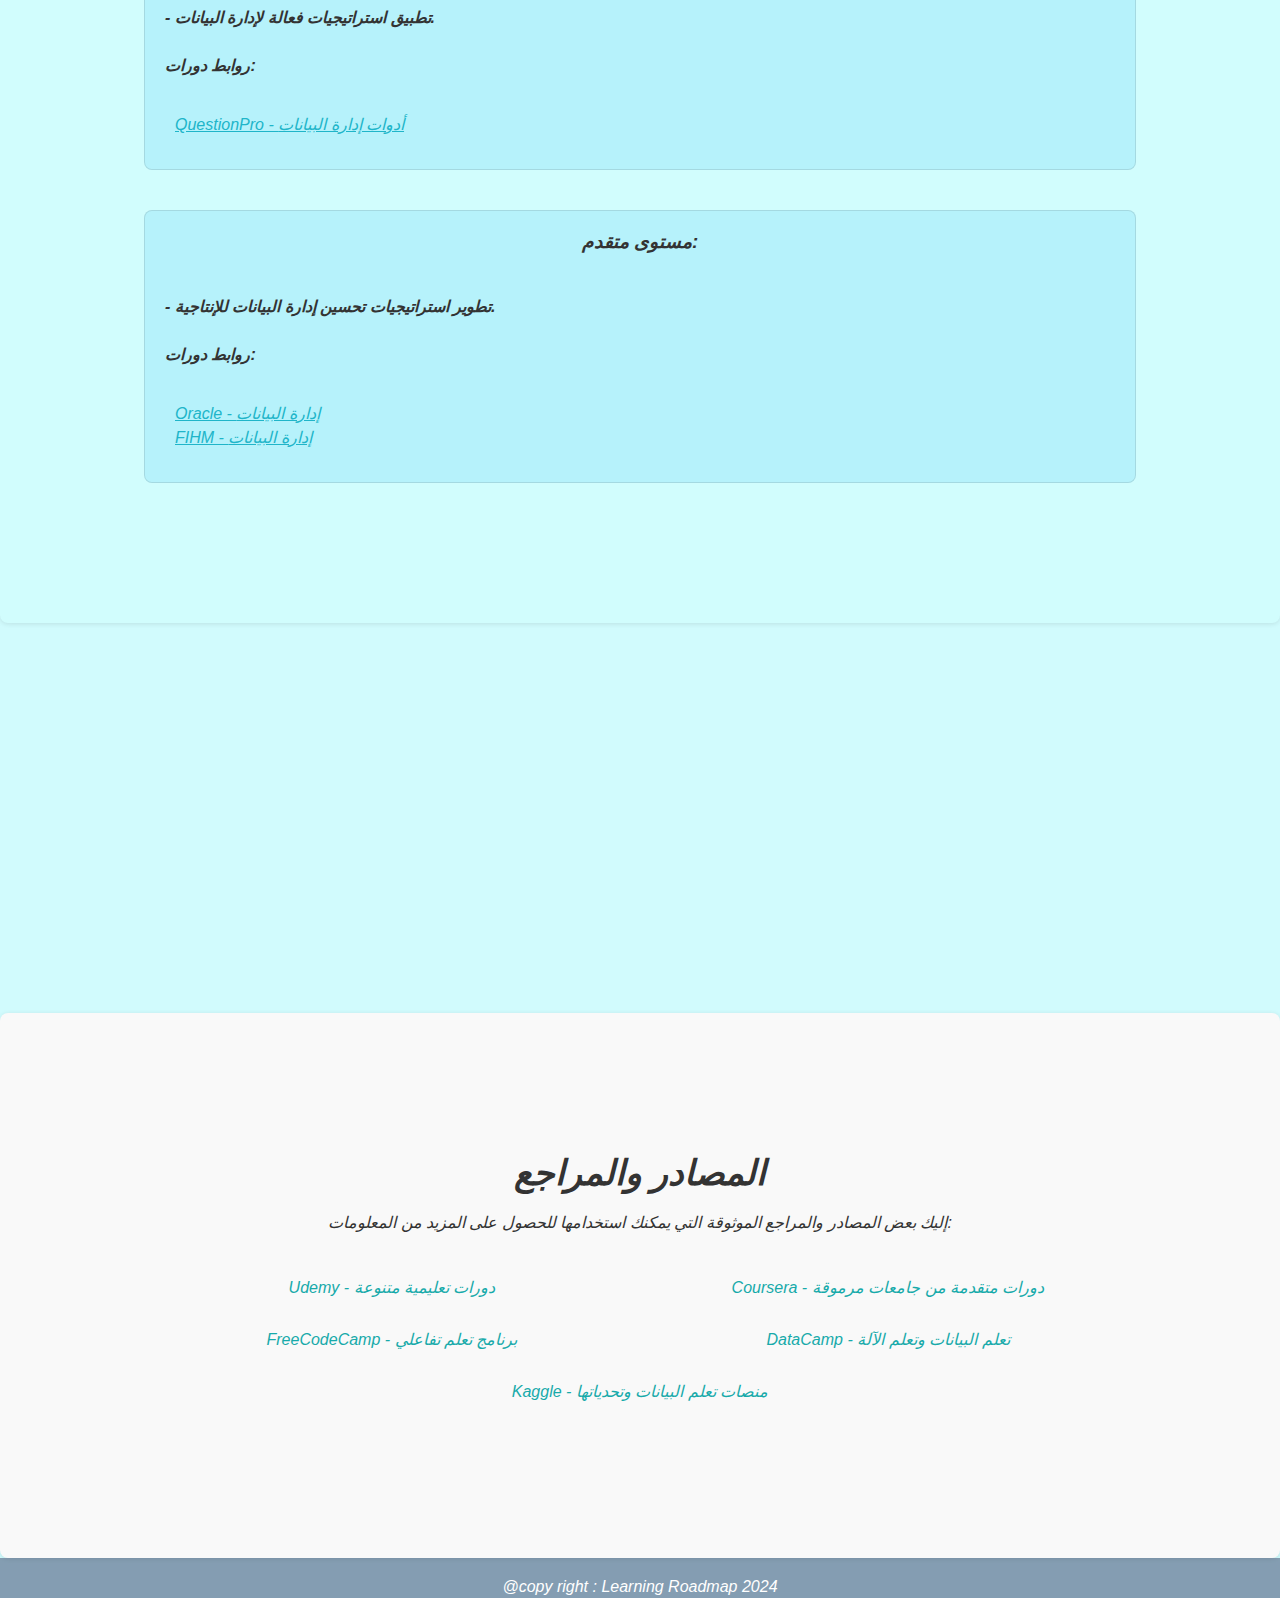
<file: data-science-roadmap.html>
<!DOCTYPE html>
<html lang="ar">

<head>
  <meta charset="UTF-8">
  <meta name="viewport" content="width=device-width, initial-scale=1.0">
  <title>خريطة التعلم - علم البيانات، تحليل البيانات، وتعلم الآلة</title>
  <link rel="stylesheet" href="main.css">
  <style>
    /* إعدادات عامة */
    * {
      margin: 0;
      padding: 0;
      box-sizing: border-box;
      font-family: 'Arial', sans-serif;
    }

    body {
      background: #d1fbfd; /* تغيير لون الخلفية إلى فاتح */
      color: #333; /* تغيير لون النص إلى لون أغمق للتباين */
    }

    .hero {
      text-align: center;
      padding: 60px 20px;
      background: url('pexels-energepic-com-27411-159888.jpg') no-repeat center center/cover fixed;
      color: #fdf3d1;
      text-shadow: 4px 4px 4px black;
      height: 50vh;
    }

    .hero h1 {
      font-size: 48px;
      margin-top: 100px;
    }

    .hero p {
      font-size: 20px;
      opacity: 0.9;
      margin: 20px auto;
    }

    .taref {
      font-size: 20px;
    }

    .learning-roadmap {
      background: #d1fdfd; /* لون خلفية فاتح لقسم الخريطة */
      padding: 40px 20px;
      border-radius: 8px; /* إضافة زوايا مدورة */
      box-shadow: 0 1px 5px rgba(0, 0, 0, 0.1); /* ظل خفيف لإضفاء العمق */
    }

    .learning-roadmap a {
      color: #20b5c9;
    }

    .learning-roadmap p {
      line-height: 3;
      color: #333; /* لون النص في خريطة التعلم */
    }

    .container {
      max-width: 80%;
      margin: 100px auto;
      padding: 100px auto;
    }

    .roadmap-step {
      background: rgba(0, 169, 236, 0.13); /* لون خلفية خفيف لكل خطوة */
      border: 1px solid rgba(0, 0, 0, 0.1); /* حدود خفيفة حول كل خطوة */
      margin: 40px 0;
      padding: 20px;
      border-radius: 8px;
      transition: transform 0.3s;
    }

    .roadmap-step h3 {
      margin-bottom: 30px;
      text-align: center;
    }

    .roadmap-step:hover {
      transform: translateY(-5px);
    }

    .sources {
      background: #f9f9f9; /* خلفية فاتحة */
      padding: 40px 20px;
      border-radius: 8px;
      box-shadow: 0 1px 5px rgba(0, 0, 0, 0.1);
      margin: 40px 0;
      margin-bottom: 0;
    }

    .sources h2 {
      text-align: center;
      margin-bottom: 20px;
    }

    .sources ul {
      list-style-type: none; /* بدون نقاط */
      padding-left: 0; /* إزالة الهوامش */
    }

    .sources li {
      margin: 10px 0; /* هوامش للقائمة */
      width: 40%;
    }

    .sources a {
      color: #17aaaa; /* لون الروابط */
      text-decoration: none; /* إزالة التنسيق الافتراضي */
    }

    .sources a:hover {
      text-decoration: underline; /* إضافة التسطير عند التمرير */
    }

    .sources-li {
      line-height: 2;
      margin-top: 30px;
      flex-wrap: wrap;
      display: flex;
      justify-content: space-around;
    }

    .link-section {
      margin-top: 10px;
      background: transparent;
      padding: 10px;
      border-radius: 5px;
    }

    .link-section a {
      display: block;
      margin: 5px 0;
    }
  </style>
</head>

<body>
  <!-- الشريط العلوي -->
  <div style="background-image: url(pexels-energepic-com-27411-159888.jpg); height: 50vh; position: relative; width: 100%; display: inline-block;">
    <header id="home" style="height: 70px; display: inline-block; background-image: url(pexels-energepic-com-27411-159888.jpg);">
      <div class="overlay">
        <div class="content" style="padding-top: 20px;">
          <nav>
            <h3 class="logo">data science</h3>
            <ul class="navbar">
              <li class="li-nav"><a href="index.html">الرئيسية</a></li>
              <li class="li-nav"><a href="services.html">الخدمات</a></li>
              <li class="li-nav"><a href="about us.html">معلومات عنا</a></li>
              <li class="li-nav"><a href="blog.html">المدونة</a></li>
              <li class="li-nav dropdown" >
                <a class="dropdown-a" href="our-courses.html"> خرائط التعلم</a>
                <ul class="dropdown-menu"> 
                   <li><a href="cyber-security-roadmap.html">الامن السيبراني</a></li>
                   <li><a href="game-dev-roadmap.html">تطوير الالعاب</a></li>
                   <li><a href="web-dev.html">تطوير مواقع الويب</a></li>
                   <li><a href="app-dev-roadmap.html">تطوير تطبيقات الهاتف</a></li>
                   <li><a href="ai-roadmap.html">الذكاء الاصطناعي</a></li>
                </ul>
            </ul>
          </nav>
        <div class="hero">  
          <h1>خريطة تعلم علم البيانات، تحليل البيانات، وتعلم الآلة</h1>
          <p>خطوات محددة لتعلم المهارات الأساسية في هذه المجالات المختلفة.</p>
        </div></div>
      </div>
        </div>
      </div>
    </header>
    <!-- القسم الرئيسي -->
      
  </div>

  <!-- قسم علم البيانات -->
  <section class="learning-roadmap">
    <div class="container">
      <h2>1. علم البيانات</h2>
      <p class="taref">عِلم البيانات هو دراسة البيانات لاستخراج رؤىً هادفة للأعمال من خلال تحليل كميات كبيرة من البيانات.</p>
      
      <div class="roadmap-step">
        <h3>مستوى مبتدئ:</h3>
        <p><strong>- معرفة ماهية علم البيانات</strong></p>
        <p><strong>- أساسيات البرمجة.</strong></p>
        <div class="link-section">
          <strong>روابط دورات:</strong>
          <a href="https://www.codecademy.com/learn/learn-python-3">Codecademy - تعلم بايثون</a>
          <a href="https://www.datacamp.com/courses/intro-to-python-for-data-science">DataCamp - مقدمة في بايثون لعلوم البيانات</a>
        </div>

        <p><strong>- أساسيات الإحصاء والرياضيات.</strong></p>
        <div class="link-section">
          <strong>كتب ومراجع:</strong>
          <a href="https://www.amazon.com/Practical-Statistics-Data-Scientists/dp/1491952959">Practical Statistics for Data Scientists</a>
        </div>

        <p><strong>- قواعد البيانات وSQL.</strong></p>
        <div class="link-section">
          <strong>روابط دورات:</strong>
          <a href="https://www.w3schools.com/sql/">W3Schools - SQL Tutorial</a>
        </div>

        <p><strong>- تصور البيانات.</strong></p>
        <div class="link-section">
          <strong>روابط دورات:</strong>
          <a href="https://www.coursera.org/learn/data-visualization">Coursera - تعلم تصور البيانات</a>
        </div>

        <p><strong>- أسس تعلم الآلة.</strong></p>
        <div class="link-section">
          <strong>كتب ومراجع:</strong>
          <a href="https://www.amazon.com/Machine-Learning-Yearning-Technical-Strategy/dp/0996025628">Machine Learning Yearning</a>
        </div>

        <p><strong>- مشاريع صغيرة.</strong></p>
      </div>

      <div class="roadmap-step">
        <h3>مستوى متوسط:</h3>
        <p><strong>- التحليل البياني المتقدم.</strong></p>
        <div class="link-section">
          <strong>كتب ومراجع:</strong>
          <a href="https://www.amazon.com/Practical-Statistics-Data-Scientists/dp/1491952959">Practical Statistics for Data Scientists</a>
        </div>

        <p><strong>- تعلم الآلة المتقدم.</strong></p>
        <div class="link-section">
          <strong>روابط دورات:</strong>
          <a href="https://www.coursera.org/learn/machine-learning">Machine Learning by Stanford University</a>
        </div>

        <p><strong>- إدارة وتحضير البيانات.</strong></p>
        <p><strong>- تصوير البيانات المتقدم.</strong></p>
        <div class="link-section">
          <strong>روابط دورات:</strong>
          <a href="https://www.tableau.com/learn/training">Tableau - دورة تدريبية مجانية</a>
        </div>

        <p><strong>- مشاريع متوسطة.</strong></p>
      </div>

      <div class="roadmap-step">
        <h3>مستوى متقدم:</h3>
        <p><strong>- تقنيات البيانات الكبيرة.</strong></p>
        <div class="link-section">
          <strong>روابط دورات:</strong>
          <a href="https://www.coursera.org/specializations/big-data">Coursera - اختصاص البيانات الكبيرة</a>
        </div>

        <p><strong>- تحليل البيانات واتخاذ القرارات.</strong></p>

        <p><strong>- النمذجة المتقدمة.</strong></p>
        <div class="link-section">
          <strong>كتب ومراجع:</strong>
          <a href="https://www.amazon.com/Deep-Learning-Adaptive-Computation-Machine/dp/0262035618">Deep Learning by Ian Goodfellow</a>
        </div>

        <p><strong>- مشاريع متقدمة.</strong></p>
      </div>

  <!-- قسم تحليل البيانات الضخمة -->
      <h2>2. تحليل البيانات الضخمة</h2>
      <p class="taref">تحليلات البيانات الضخمة هي عملية البحث في مجموعات بيانات ضخمة عن الأنماط والاتجاهات والعلاقات. تتطلب هذه التحليلات أدوات وتقنيات معينة، وقدرة حوسبية وتخزين بيانات يدعم التوسع.</p>
      
      <div class="roadmap-step">
          <h3>مستوى مبتدئ:</h3>
          <p><strong>- فهم المفاهيم الأساسية لتعريف البيانات الضخمة ومميزاتها.</strong></p>
          <p><strong>- الفرق بين هيكلية البيانات وغير الهيكلية. أنواع البيانات، مثل البيانات العددية، الصور، والفيديو.</strong></p>
          <p><strong>- تطوير المهارات الأساسية: تعلم أساسيات إحصائيات البيانات وإجراءات البرمجة بلغة R أو Python.</strong></p>
          <p><strong>- أدوات البيانات الضخمة: تعلم حماية البيانات عن أدوات تحليل البيانات مثل Excel وجداول بيانات جوجل. فهم Apache Hadoop أو PySpark بشكل أساسي.</strong></p>
          <p><strong>- تعلم SQL وكيفية استعلام البيانات.</strong></p>
          <p><strong>روابط دورات:</strong></p>
          <ul>
              <li><a href="https://www.coursera.org/" target="_blank">Coursera - دورات متخصصة من جامعات مرموقة.</a></li>
              <li><a href="https://www.udacity.com/" target="_blank">Udacity - يقدم Nanodegree في علوم البيانات.</a></li>
              <li><a href="https://www.khanacademy.org/" target="_blank">Khan Academy - محتوى تعليمي مجاني لمواضيع الرياضيات.</a></li>
          </ul>
      </div>

      <div class="roadmap-step">
          <h3>مستوى متوسط:</h3>
          <p><strong>- تعميق المعرفة في تحليل البيانات: تعلم تقنيات التحليل المتقدم مثل الانحدار والتحليل العنقودي.</strong></p>
          <p><strong>- استخدام أدوات متقدمة مثل Apache Spark، Pig أو Hive.</strong></p>
          <p><strong>- تعلم كيفية التعامل مع أدوات التخزين مثل Hadoop Distributed File System (HDFS).</strong></p>
          <p><strong>- تحسين المهارات البرمجية في المكتبات مثل Pandas، Scikit-learn، NumPy، Seaborn وMatplotlib.</strong></p>
          <p><strong>- تعلم أدوات التحليل البصري مثل Power BI أو Tableau.</strong></p>
          <p><strong>- إنشاء لوحات بيانات (Dashboards) وتصميم المشاريع المتوسطة الداخلية.</strong></p>
          <p><strong>الماتريل والدورات:</strong></p>
          <ul>
              <li><a href="https://www.edx.org/" target="_blank">edX - دورات في علوم البيانات وتحليل البيانات الضخمة.</a></li>
              <li><a href="https://www.linkedin.com/learning/" target="_blank">LinkedIn Learning - دورات تفاعلية.</a></li>
          </ul>
      </div>

      <div class="roadmap-step">
          <h3>مستوى متقدم:</h3>
          <p><strong>- تعلم تقنيات مثل التعلم العميق وتحليل الشبكات (Network Analysis).</strong></p>
          <p><strong>- دراسة بنى بيانات مثل Apache Flink وApache Kafka وMapReduce.</strong></p>
          <p><strong>- فهم القضايا الخصوصية والأخلاقيات المتعلقة بالبيانات.</strong></p>
          <p><strong>- استخدام Apache Airflow لجدولة المهام.</strong></p>
          <p><strong>- تعلم كيفية تطوير النماذج المبتكرة باستخدام PyTorch أو TensorFlow.</strong></p>
          <p><strong>- مشاريع متقدمة تتطلب تحليل بيانات ضخمة ونشر التطورات في بيئات الإنتاج.</strong></p>
          <p><strong>الماتريل والدورات:</strong></p>
          <ul>
              <li><a href="https://www.udacity.com/" target="_blank">Udacity - Nanodegree في تحليل البيانات.</a></li>
              <li><a href="https://aws.amazon.com/ar/what-is/data-analytics" target="_blank">AWS - معلومات حول تحليلات البيانات.</a></li>
          </ul>
      </div>

  <!-- قسم هندسة البيانات -->
      <h2>3. هندسة البيانات</h2>
      <p class="taref">هندسة البيانات هي إطار منظم لأصول البيانات وتحدد كيفية تدفق البيانات من خلال أنظمة تكنولوجيا المعلومات الخاصة بها. يوفر أساسًا لإدارة البيانات، ويوضح كيفية جمعها وتكاملها وتحويلها وتخزينها وتوزيعها عبر منصات مختلفة.</p>

      <div class="roadmap-step">
          <h3>مستوى مبتدئ:</h3>
          <p><strong>- تعلم أساسيات لغات البرمجة، مثل Python و SQL.</strong></p>
          <p><strong>- مفاهيم أساسية في قواعد البيانات (SQL و NoSQL).</strong></p>
          <p><strong>- أدوات تحليل البيانات الأساسية مثل NumPy و Pandas و Matplotlib و Seaborn.</strong></p>
          <p><strong>روابط دورات:</strong></p>
          <div class="link-section">
              <a href="https://www.coursera.org/courses?query=data%20engineering">Coursera - كورسات هندسة البيانات</a>
              <a href="https://www.m3aarf.com/blog/%D8%AA%D8%AF%D8%B1%D9%8A%D8%A8-%D8%AF%D9%8A%D9%84-8%B4%D8%B1%D9%83%D8%A9D%-%D9%85%D8%AC%D8%A7%D9%84-9%81%D9%8AD%-9%87%D9%86%D8%AF%D8%B3%D8%A9D%-8%A7%D9%84%D8%A8%D9%8A%D8%A7%D9%86%D8%A7%D8%AAD%-9%84%D8%B7%D9%84%D8%A7%D8%A8D%-8%A7%D9%84%D9%87%D9%86%D8%AF%D8%B3%D8%A9D%9%88%D8%A7%D9%84%D8%AD%D8%A7%D8%B3%D8%A8%D8%A7%D8D%%AA">معارف - دورات تدريبة</a>
          </div>
      </div>

      <div class="roadmap-step">
          <h3>مستوى متوسط:</h3>
          <p><strong>- أدوات جمع البيانات: APIs، Web Scraping، ETL Tools.</strong></p>
          <p><strong>- أدوات تخزين البيانات: Hadoop، Spark، Cloud Storage.</strong></p>
          <p><strong>- أدوات تحويل البيانات: SQLAlchemy، أدوات تدفق البيانات مثل Apache Kafka.</strong></p>
          <p><strong>روابط دورات:</strong></p>
          <div class="link-section">
              <a href="https://www.for9a.com/courses/%D8%AF%D9%88%D8%B1%D8%A9-%D9%84%D8%A7%D9%8A%D9%86-8%A3%D9%88%D9%86D%-%D9%85%D9%86-9%م%D8%AC%D8%A7%D9%86%D9%8A%D8%A9D%-%D9%87%D9%86%D8%AF%D8%B3%D8%A9-atacampD">فرصة - دورات مجانية</a>
          </div>
      </div>

      <div class="roadmap-step">
          <h3>مستوى متقدم:</h3>
          <p><strong>- أدوات التعلم الآلي: Scikit-learn، TensorFlow، PyTorch.</strong></p>
          <p><strong>- أدوات السحابة: AWS، Google Cloud Platform، Azure.</strong></p>
          <p><strong>- أدوات البنية التحتية: Docker، Kubernetes.</strong></p>
          <p><strong>روابط دورات:</strong></p>
          <div class="link-section">
              <a href="https://dlarabic.com/%D8%AE%D8%A7%D8%B1%D8%B7%D8%A9-8%B7%D8%B1%D9%8A%D9%82D%-9%87%D9%86%D8%AF%D8%B3%D8%A9D%-data-8%A7%D9%84%D8%A8%D9%8A%D8%A7%D9%86%D8%A7%D8%AAD%roadmap-ngineeringe/">المواد المستخدمة لهندسة البيانات</a>
          </div>
      </div>

  <!-- قسم إدارة البيانات -->
      <h2>4. إدارة البيانات</h2>
      <p class="taref">إدارة البيانات هي عملية جمع البيانات وحفظها واستخدامها بأمان وكفاءة وفعالية من حيث التكلفة.</p>

      <div class="roadmap-step">
          <h3>مستوى مبتدئ:</h3>
          <p><strong>- تعلم لغات البرمجة الأساسية مثل Python و SQL.</strong></p>
          <p><strong>- فهم قواعد البيانات العلائقية و NoSQL.</strong></p>
          <p><strong>روابط دورات:</strong></p>
          <div class="link-section">
              <a href="https://courseat.com">Courseat - دورات لإدارة البيانات</a>
              <a href="https://courses.laimoon.com/ar/egypt/itanagementm">Laimoon - دورات إدارة البيانات</a>
          </div>
      </div>

      <div class="roadmap-step">
          <h3>مستوى متوسط:</h3>
          <p><strong>- التعرف على أدوات إدارة البيانات وأفضل الممارسات.</strong></p>
          <p><strong>- تطبيق استراتيجيات فعالة لإدارة البيانات.</strong></p>
          <p><strong>روابط دورات:</strong></p>
          <div class="link-section">
              <a href="https://www.questionpro.com/blog/ar/%D8%A3%D8%AF%D9%88%D8%A7%D8%A1-%D8%A5%D8%AF%D8%A7%D8%B1%D8%A9-%D8%A7%D9%84%D8%A8%D9%8A%D8%A7%D9%86%D8%A7%D8%AA">QuestionPro - أدوات إدارة البيانات</a>
          </div>
      </div>

      <div class="roadmap-step">
          <h3>مستوى متقدم:</h3>
          <p><strong>- تطوير استراتيجيات تحسين إدارة البيانات للإنتاجية.</strong></p>
          <p><strong>روابط دورات:</strong></p>
          <div class="link-section">
              <a href="https://www.oracle.com/eg/database/what-is-data-management/">Oracle - إدارة البيانات</a>
              <a href="https://fihm.ai/tutorials/data_management_series_data_governance/">FIHM - إدارة البيانات</a>
          </div>
      </div>
    </div>
  </section>    
  
  <section class="bg" style="background-image: url(pexels-pixabay-265087.jpg);"></section>

  <!-- قسم المصادر -->
  <section class="sources">
    <div class="container">
      <h2 class="title">المصادر والمراجع</h2>
      <p style="text-align: center;">إليك بعض المصادر والمراجع الموثوقة التي يمكنك استخدامها للحصول على المزيد من المعلومات:</p>
      <ul class="sources-li" style="text-align: center;">
        <li><a href="https://www.udemy.com/" target="_blank">Udemy - دورات تعليمية متنوعة</a></li>
        <li><a href="https://www.coursera.org/" target="_blank">Coursera - دورات متقدمة من جامعات مرموقة</a></li>
        <li><a href="https://www.freecodecamp.org/" target="_blank">FreeCodeCamp - برنامج تعلم تفاعلي</a></li>
        <li><a href="https://www.datacamp.com/" target="_blank">DataCamp - تعلم البيانات وتعلم الآلة</a></li>
        <li><a href="https://www.kaggle.com/" target="_blank">Kaggle - منصات تعلم البيانات وتحدياتها</a></li>
      </ul>
    </div>
  </section>

  <!-- الفوتر -->
  <footer>
    <p>@copy right : Learning Roadmap 2024</p>
  </footer>
</body>

</html>
</file>
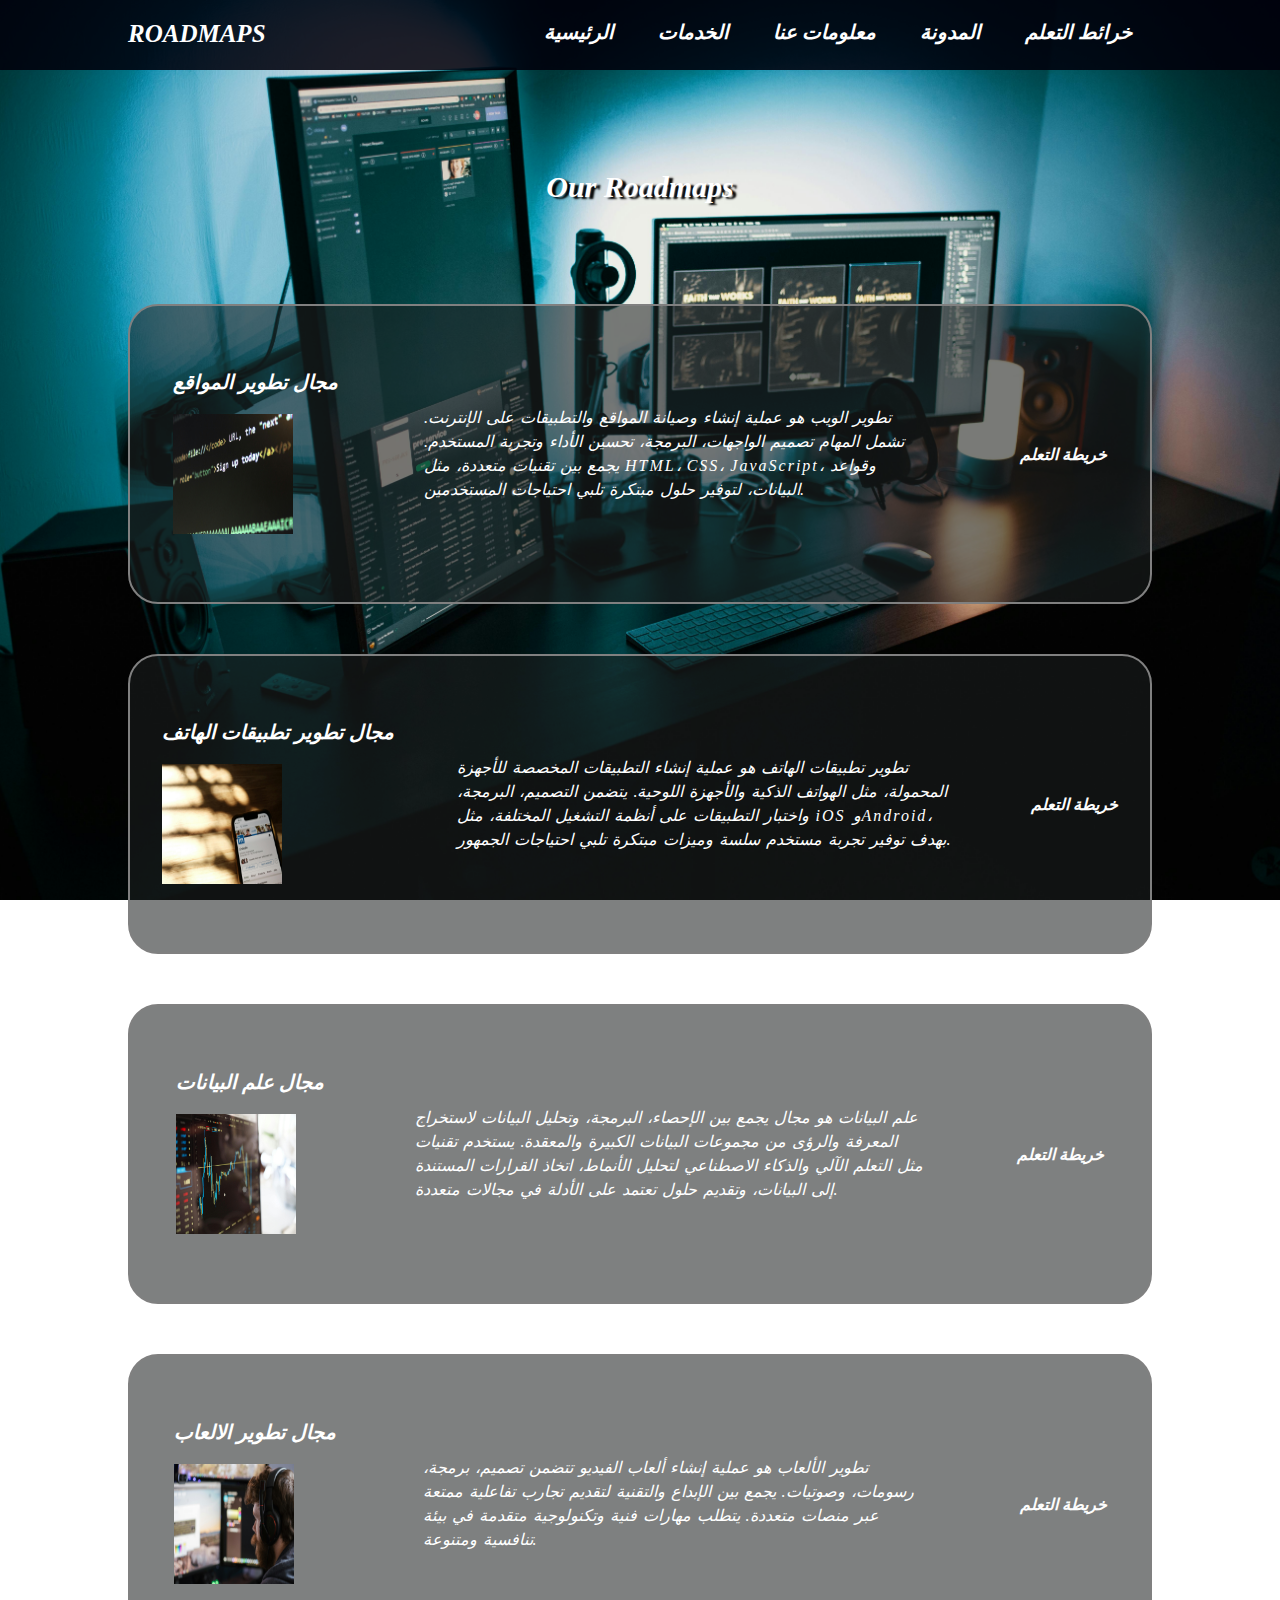
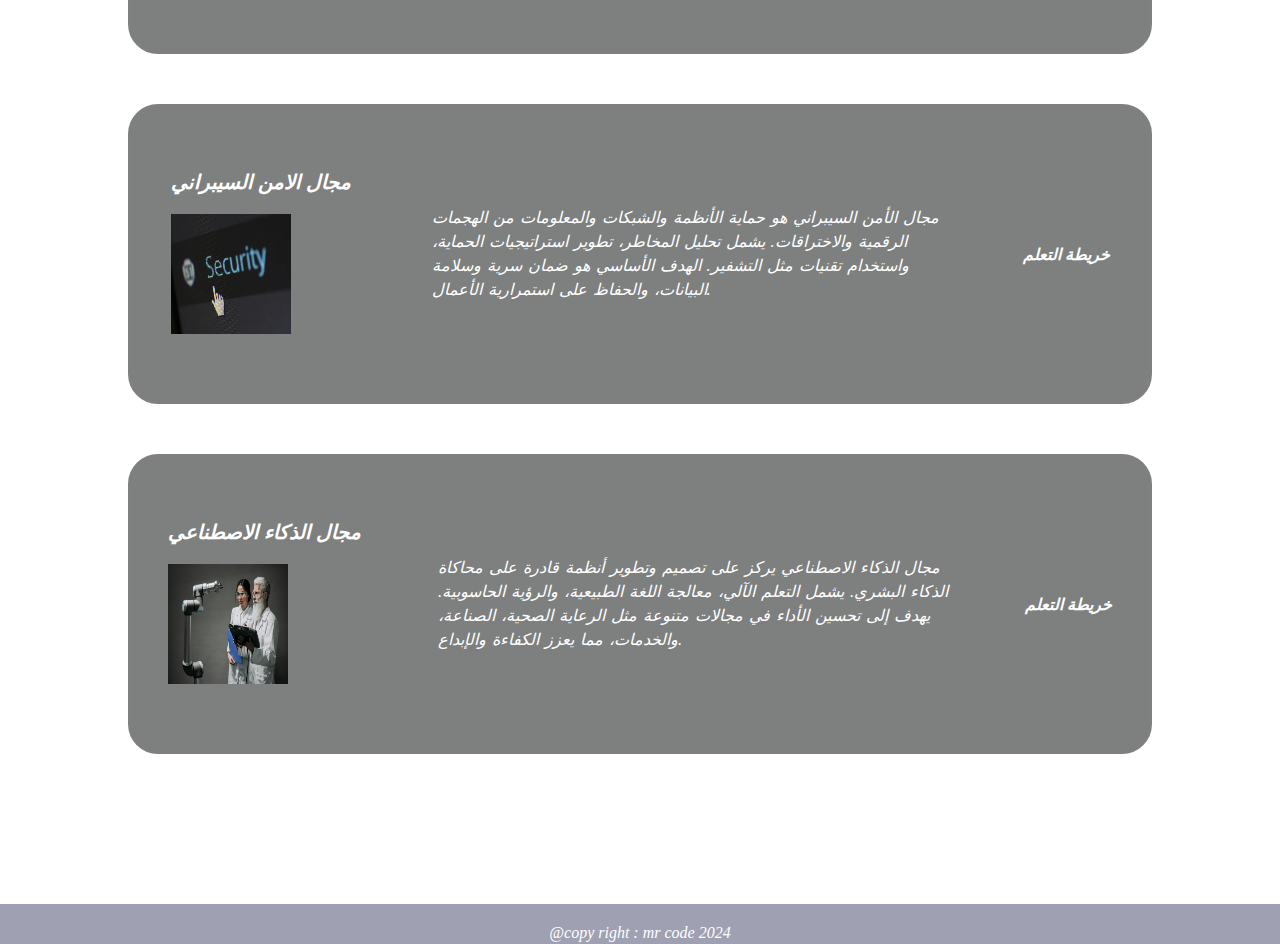
<file: our-courses.html>
<!DOCTYPE html>
<html lang="en">
<head>
    <meta charset="UTF-8">
    <meta name="viewport" content="width=device-width, initial-scale=1.0">
    <title>Document</title>
    <link rel="stylesheet" href="main.css">
</head>
<body class="our-service">
  <header id="home" style="height: 70px; display: inline-block;background-color: rgba(0, 0, 139, 0.349);background-image: none;">
    <div class="overlay"> </div>
    <div class="content" style="padding-top: 20px;">
      <nav>
        <h3 class="logo">roadmaps</h3>
        <ul class="navbar">
          <li class="li-nav"><a href="index.html">الرئيسية</a></li>
          <li class="li-nav"><a href="services.html">الخدمات</a></li>
          <li class="li-nav"><a href="about us.html">معلومات عنا</a></li>
          <li class="li-nav"><a href="blog.html">المدونة</a></li>
          <li class="li-nav dropdown">
            <a class="dropdown-a" href="#"> خرائط التعلم</a>
            <ul class="dropdown-menu"> 
               <li><a href="#cyber-sec">الامن السيبراني</a></li>
               <li><a href="#data-science">علم البيانات</a></li>
               <li><a href="#gamed-dev">تطوير الالعاب</a></li>
               <li><a href="#web-dev">تطوير مواقع الويب</a></li>
               <li><a href="#app-dev">تطوير تطبيقات الهاتف</a></li>
               <li><a href="#ai">الذكاء الاصطناعي </a></li>
            </ul>
        </ul>
      </nav>
    </div>  
  </header>
  <section class="our-service">
      <div class="main-style">
        <h2 style="color: white;">Our Roadmaps</h2>
        <div class="card1 programming"id="web-dev">
          <div class="web" >
              <h3>مجال تطوير المواقع</h3>
              <img src="pexels-pixabay-270408.jpg" alt="" width="120px" height="120px">
          </div>
          <p>تطوير الويب هو عملية إنشاء وصيانة المواقع والتطبيقات على الإنترنت. تشمل المهام تصميم الواجهات، البرمجة، تحسين الأداء وتجربة المستخدم. يجمع بين تقنيات متعددة، مثل HTML، CSS، JavaScript، وقواعد البيانات، لتوفير حلول مبتكرة تلبي احتياجات المستخدمين.</p><a href="web-dev.html">خريطة التعلم</a>
        </div>
        <div class="card2 programming" id="app-dev">
          <div class="web">
              <h3>مجال تطوير تطبيقات الهاتف</h3>
              <img src="pexels-airamdphoto-16450744.jpg" alt="" width="120px" height="120px">
          </div>
          <p>تطوير تطبيقات الهاتف هو عملية إنشاء التطبيقات المخصصة للأجهزة المحمولة، مثل الهواتف الذكية والأجهزة اللوحية. يتضمن التصميم، البرمجة، واختبار التطبيقات على أنظمة التشغيل المختلفة، مثل iOS وAndroid، بهدف توفير تجربة مستخدم سلسة وميزات مبتكرة تلبي احتياجات الجمهور.</p><a href="app-dev-roadmap.html">خريطة التعلم</a>
        </div>
        <div class="card3 programming" id="data-science">
          <div class="web">
              <h3>مجال علم البيانات</h3>
              <img src="pexels-energepic-com-27411-159888.jpg" alt="" width="120px" height="120px">
          </div>
          <p>علم البيانات هو مجال يجمع بين الإحصاء، البرمجة، وتحليل البيانات لاستخراج المعرفة والرؤى من مجموعات البيانات الكبيرة والمعقدة. يستخدم تقنيات مثل التعلم الآلي والذكاء الاصطناعي لتحليل الأنماط، اتخاذ القرارات المستندة إلى البيانات، وتقديم حلول تعتمد على الأدلة في مجالات متعددة.</p><a href="data-science-roadmap.html">خريطة التعلم</a>
    
        </div>
        <div class="card4 programming" id="gamed-dev">
          <div class="web">
              <h3>مجال تطوير الالعاب</h3>
              <img src="pexels-anete-lusina-4792721.jpg" alt="" width="120px" height="120px">
          </div>
          <p>تطوير الألعاب هو عملية إنشاء ألعاب الفيديو تتضمن تصميم، برمجة، رسومات، وصوتيات. يجمع بين الإبداع والتقنية لتقديم تجارب تفاعلية ممتعة عبر منصات متعددة. يتطلب مهارات فنية وتكنولوجية متقدمة في بيئة تنافسية ومتنوعة.</p><a href="game-dev-roadmap.html">خريطة التعلم</a>
    
        </div>
        <div class="card5 programming" id="cyber-sec">
          <div class="web">
              <h3>مجال الامن السيبراني</h3>
              <img src="pexels-pixabay-60504.jpg" alt="" width="120px" height="120px">
          </div>
          <p>مجال الأمن السيبراني هو حماية الأنظمة والشبكات والمعلومات من الهجمات الرقمية والاختراقات. يشمل تحليل المخاطر، تطوير استراتيجيات الحماية، واستخدام تقنيات مثل التشفير. الهدف الأساسي هو ضمان سرية وسلامة البيانات، والحفاظ على استمرارية الأعمال.</p><a href="cyber-security-roadmap.html">خريطة التعلم</a>
    
        </div>
        <div class="card6 programming" id="ai">
          <div class="web">
              <h3>مجال الذكاء الاصطناعي</h3>
              <img src="pexels-pavel-danilyuk-8438991.jpg" alt="" width="120px" height="120px">
          </div>
          <p>مجال الذكاء الاصطناعي يركز على تصميم وتطوير أنظمة قادرة على محاكاة الذكاء البشري. يشمل التعلم الآلي، معالجة اللغة الطبيعية، والرؤية الحاسوبية. يهدف إلى تحسين الأداء في مجالات متنوعة مثل الرعاية الصحية، الصناعة، والخدمات، مما يعزز الكفاءة والإبداع.</p><a href="ai-roadmap.html">خريطة التعلم</a>
    
        </div>
    </div>
  </section>  
  <footer>
    <p>@copy right : mr code 2024</p>
  </footer>
</body>
</html>
</file>
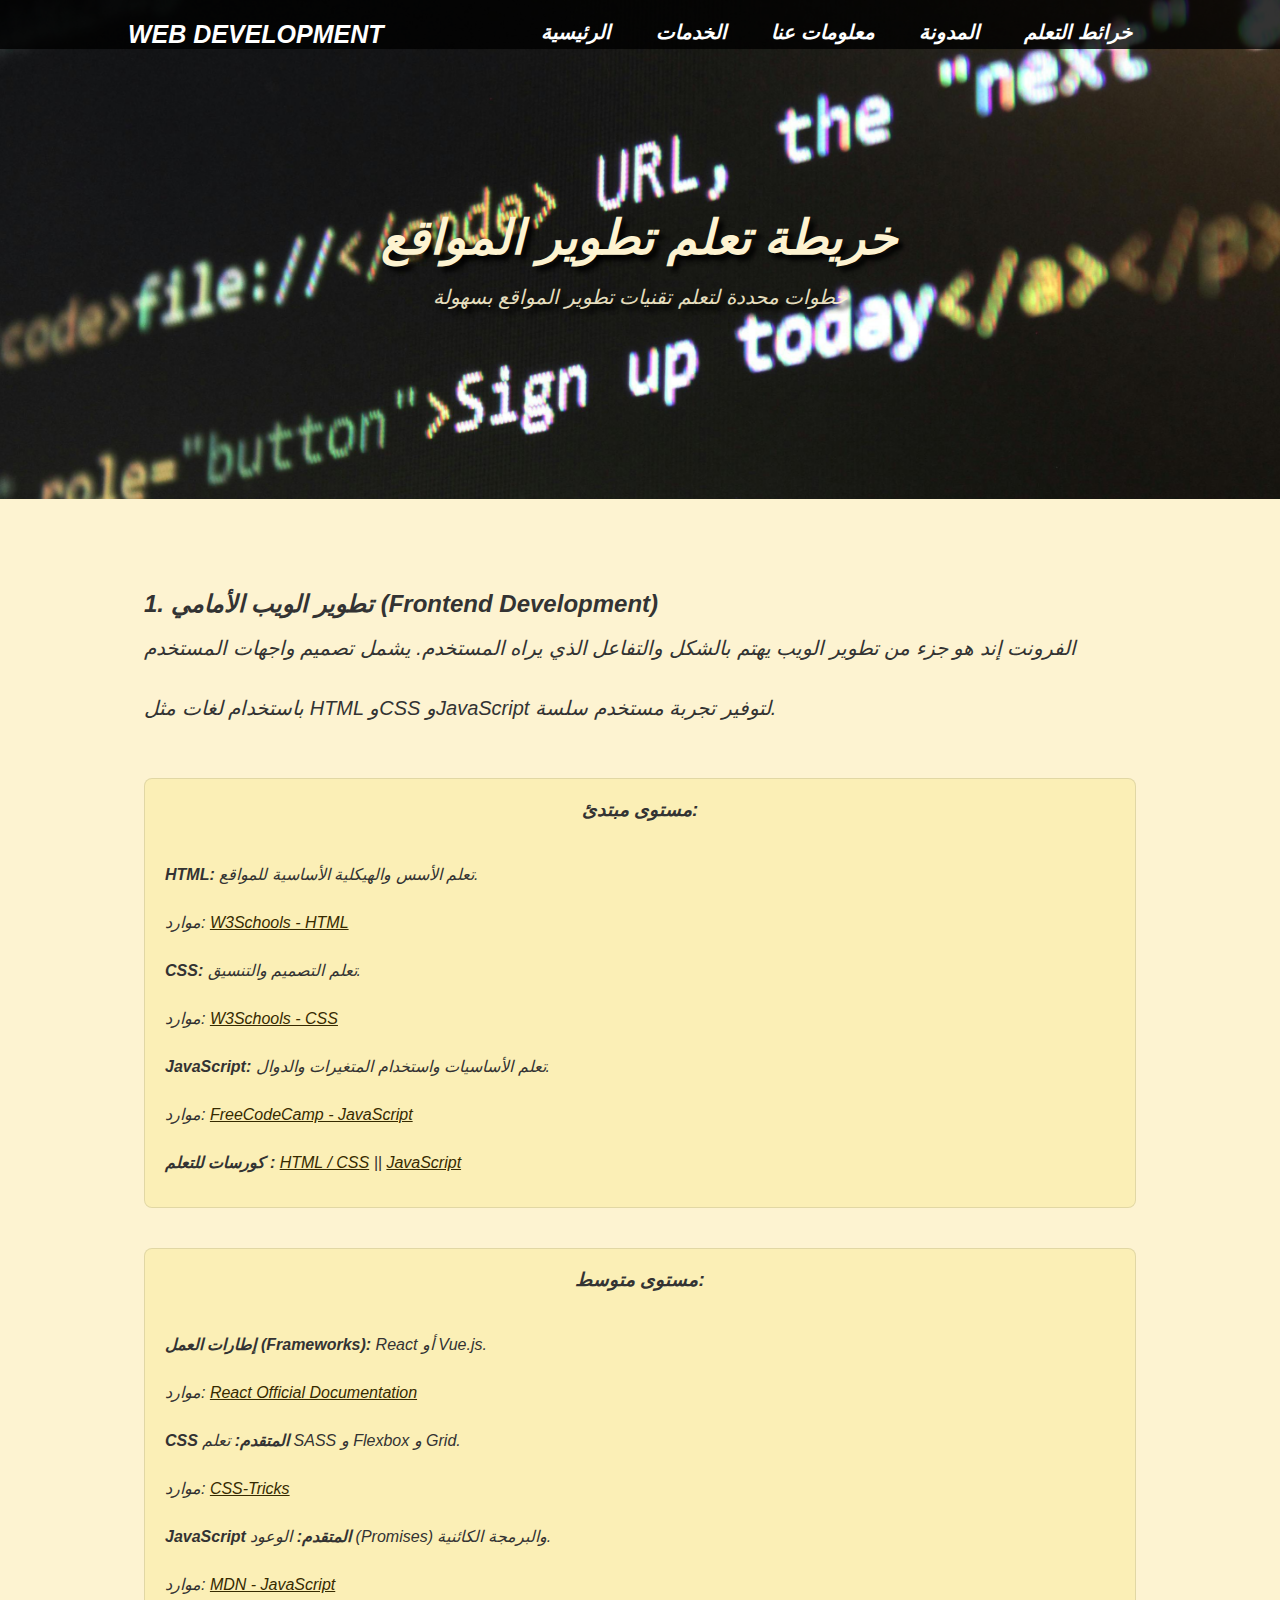
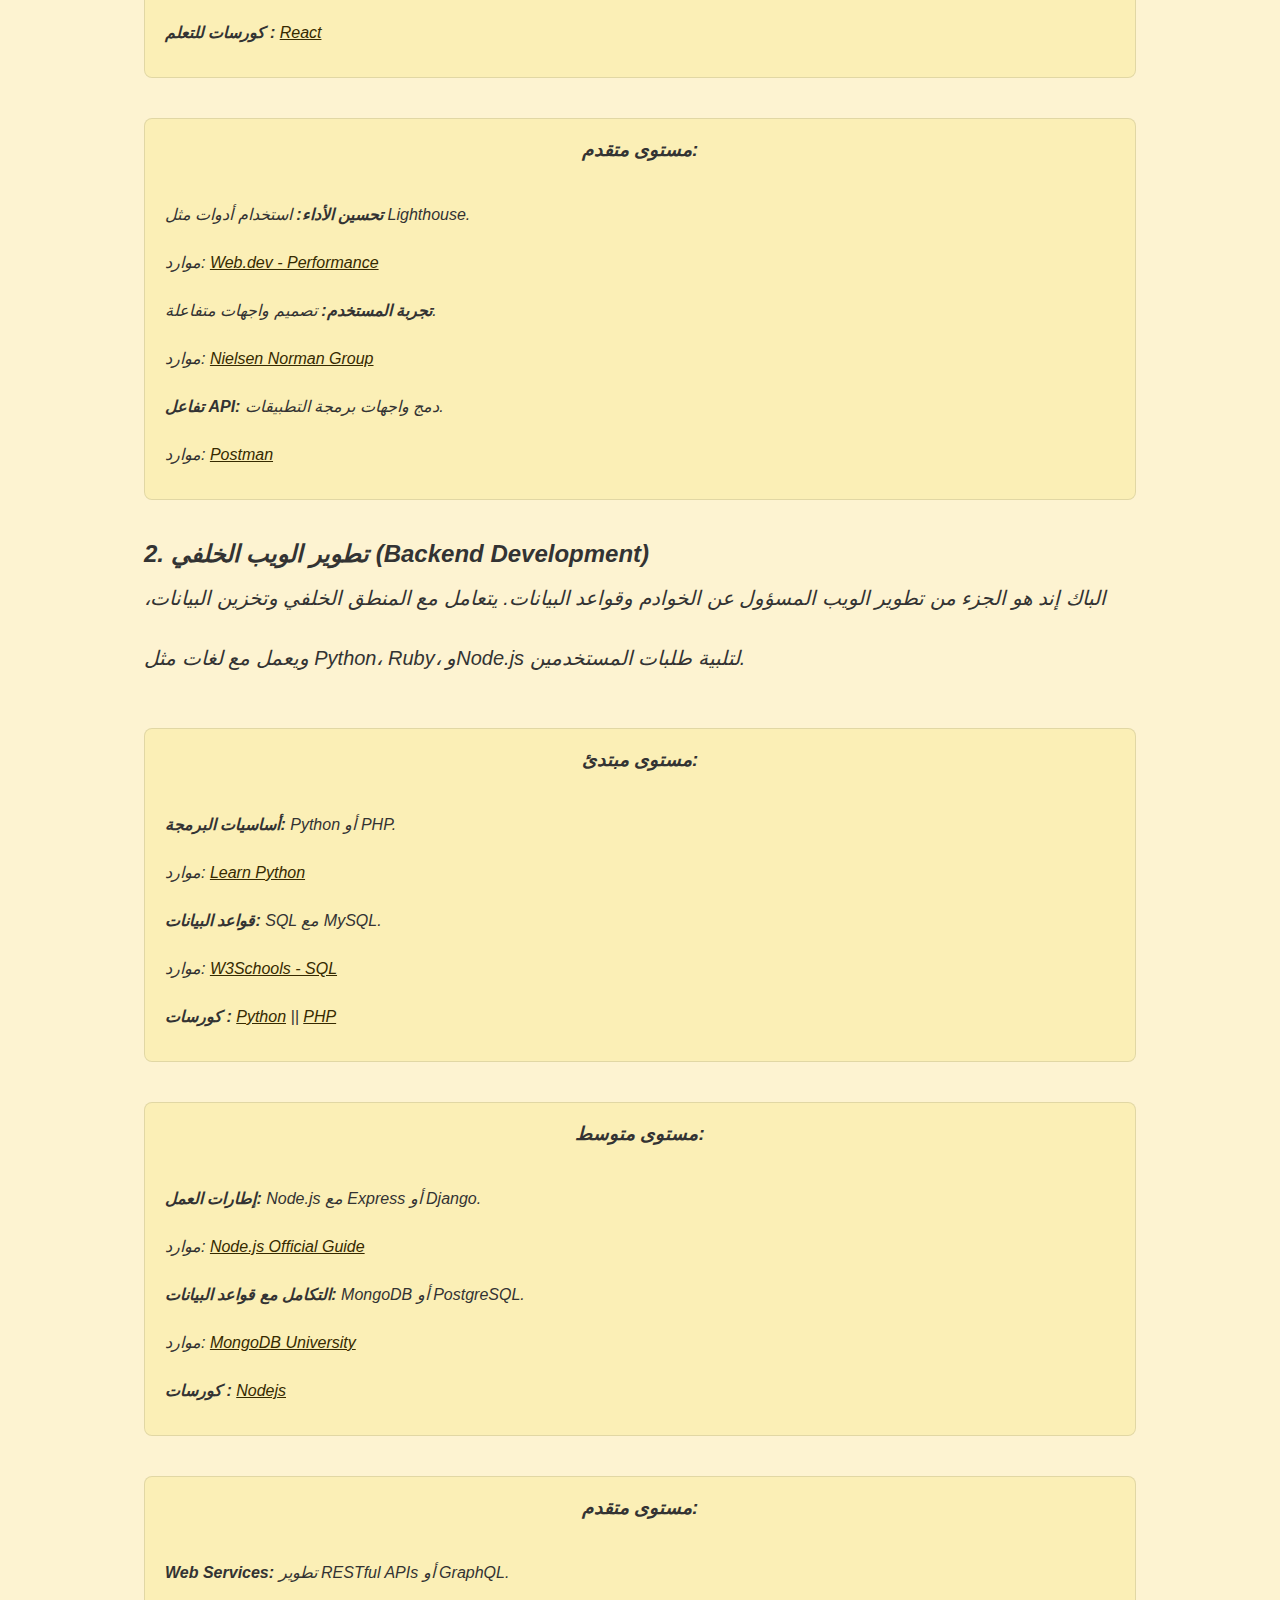
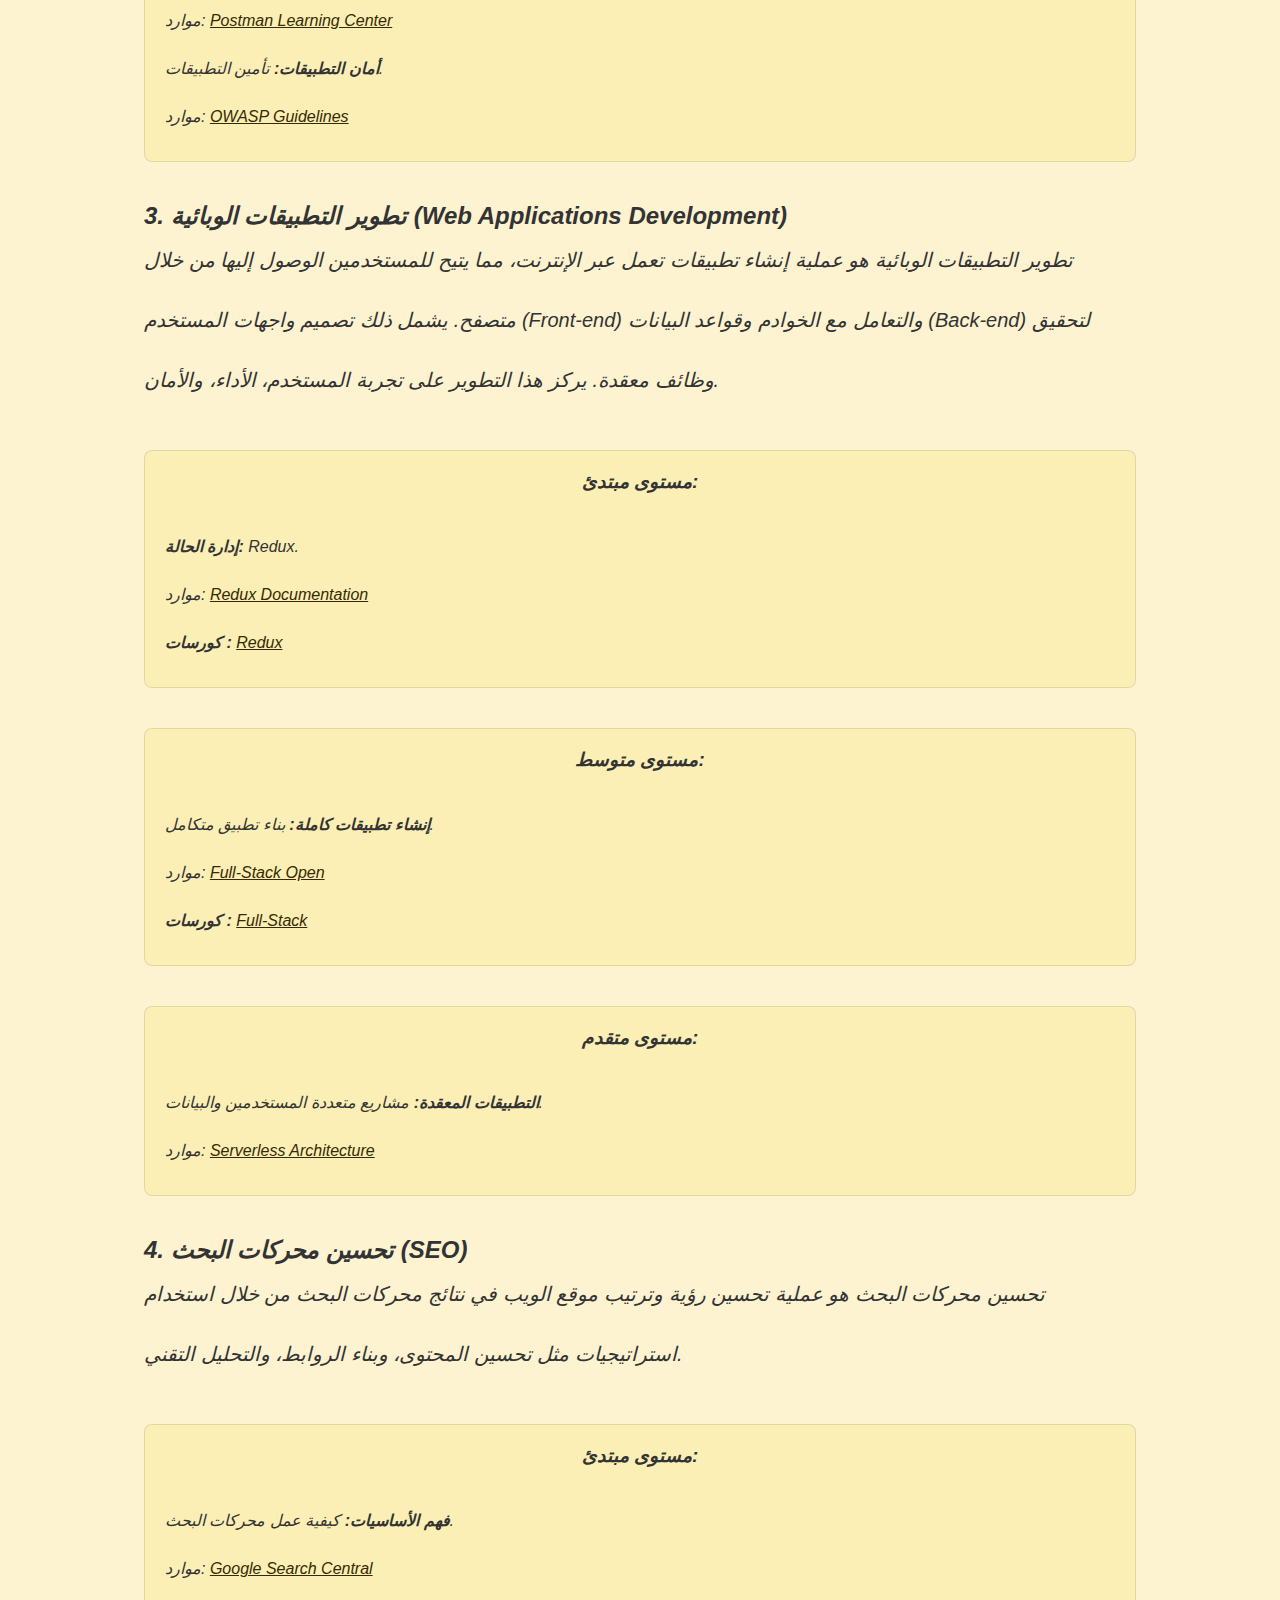
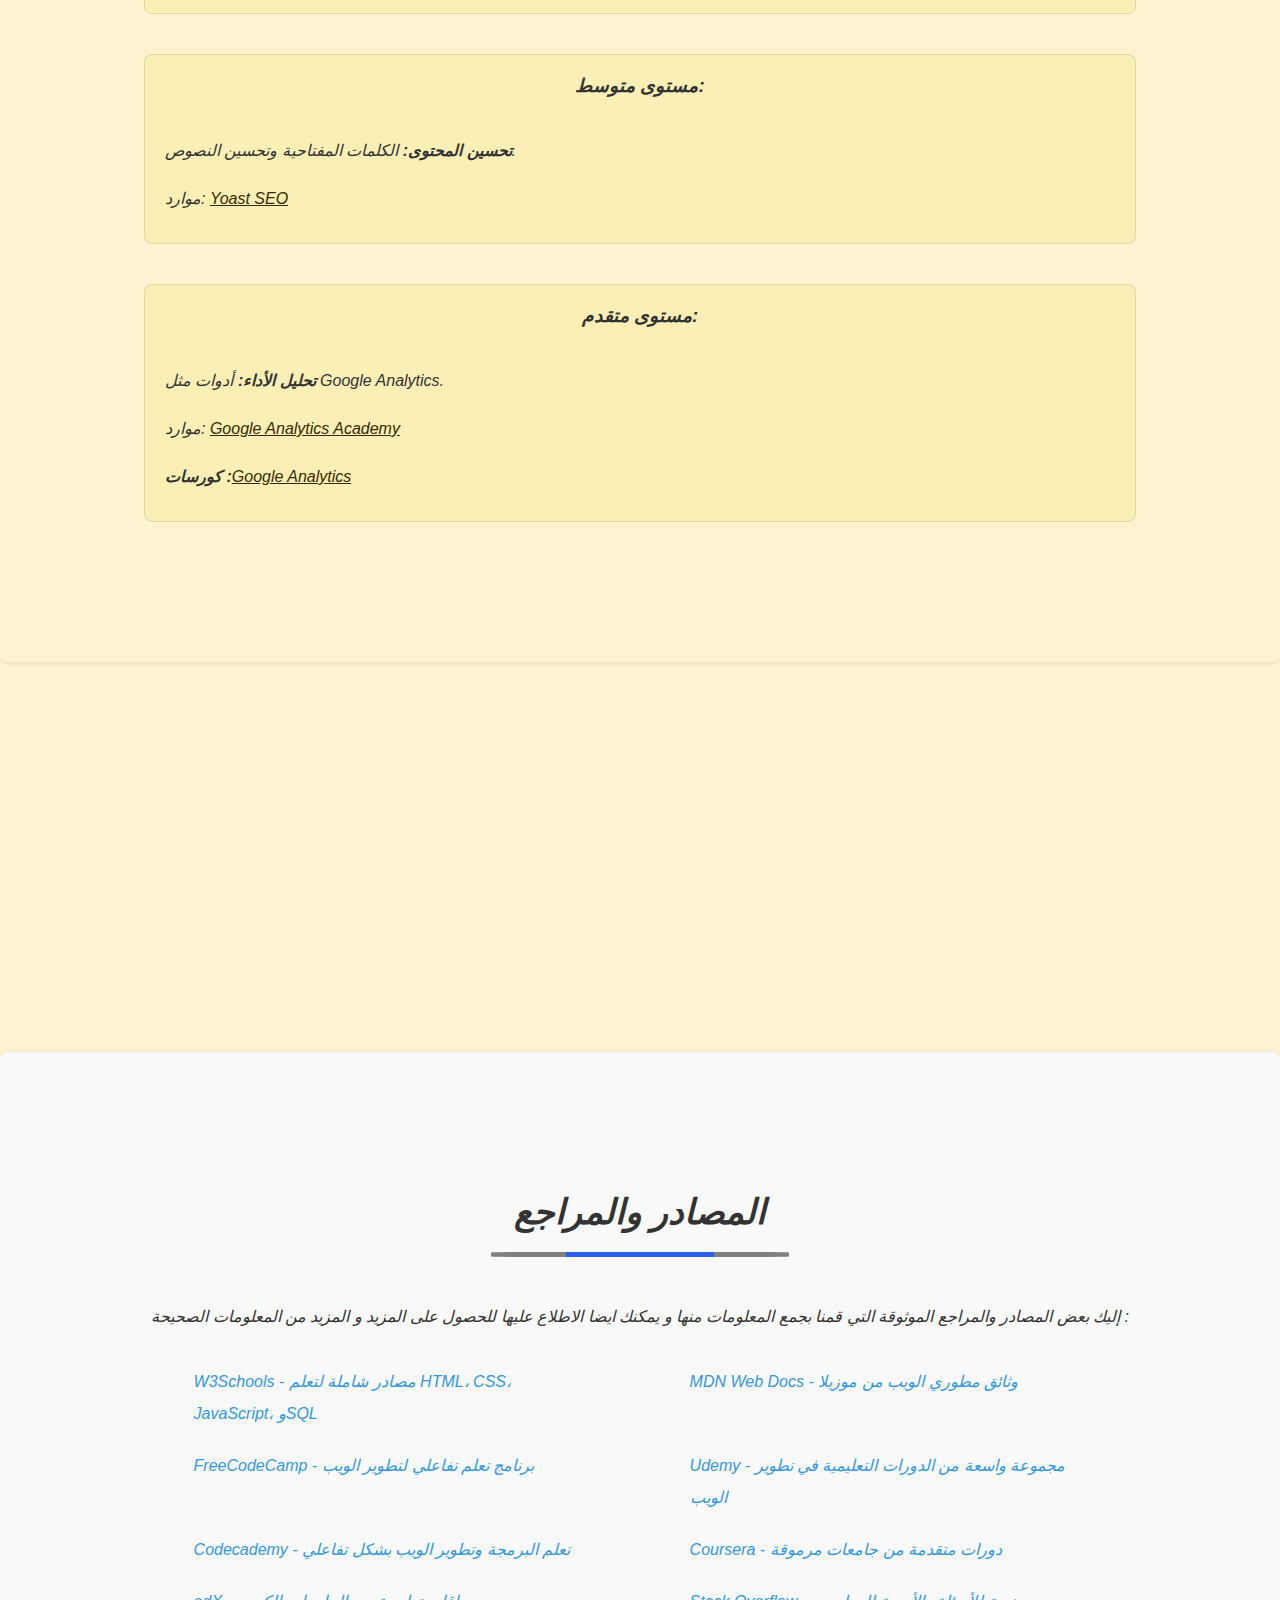
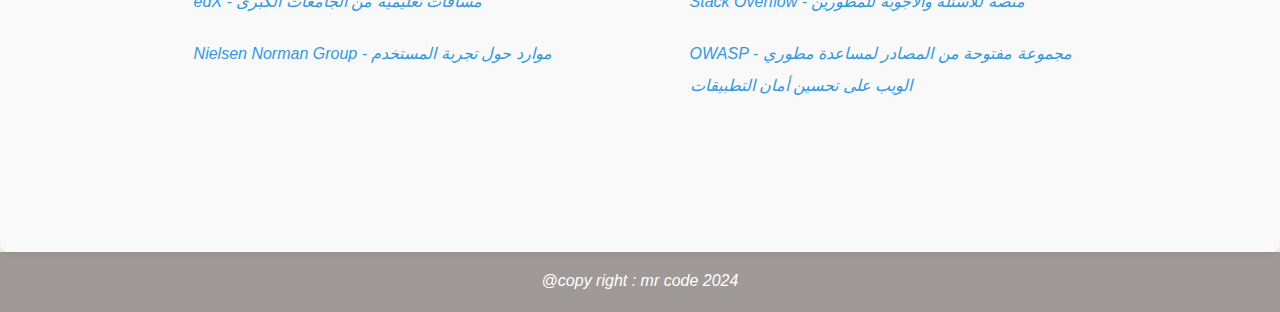
<file: web-dev.html>
<!DOCTYPE html>
<html lang="ar">
<head>
  <meta charset="UTF-8">
  <meta name="viewport" content="width=device-width, initial-scale=1.0">
  <title>خريطة التعلم - تطوير المواقع</title>
  <link rel="stylesheet" href="main.css">
  <style>
    /* إعدادات عامة */
    * {
      margin: 0;
      padding: 0;
      box-sizing: border-box;
      font-family: 'Arial', sans-serif;
    }

    body {
      background: #fdf3d1; /* تغيير لون الخلفية إلى فاتح */
      color: #333; /* تغيير لون النص إلى لون أغمق للتباين */
    }
    .hero {
      text-align: center;
      padding: 60px 20px;
      background: url('pexels-pixabay-270408.jpg') no-repeat center center/cover fixed;
      color: #fdf3d1;
      height: 50vh;
      text-shadow: 5px 5px 5px black;
    }

    .hero h1 {
      font-size: 48px;
      margin-top: 100px;
    }

    .hero p {
      font-size: 20px;
      opacity: 0.9;
      margin: 20px auto;
    }

    .learning-roadmap {
      background: #fdf3d1; /* لون خلفية فاتح لقسم الخريطة */
      padding: 40px 20px;
      border-radius: 8px; /* إضافة زوايا مدورة */
      box-shadow: 0 1px 5px rgba(0, 0, 0, 0.1); /* ظل خفيف لإضفاء العمق */
    }

    .learning-roadmap p {
      line-height: 3;
      color: #333; /* لون النص في خريطة التعلم */
    }

    .container {
      max-width: 80%;
      margin:100px auto; 
      padding: 100px auto;
    }

    .container a {
      color: #362a00; /* لون الروابط */
    }

    .roadmap-step {
      background: rgba(236, 216, 0, 0.13); /* لون خلفية خفيف لكل خطوة */
      border: 1px solid rgba(0, 0, 0, 0.1); /* حدود خفيفة حول كل خطوة */
      margin: 40px 0;
      padding: 20px;
      border-radius: 8px;
      transition: transform 0.3s;
    }
    .roadmap-step h3{
      margin-bottom: 30px;
      text-align: center;
    }
    .roadmap-step:hover {
      transform: translateY(-5px);
    }
.sources {
  background: #f9f9f9; /* خلفية فاتحة */
  padding: 40px 20px;
  border-radius: 8px;
  box-shadow: 0 1px 5px rgba(0, 0, 0, 0.1);
  margin: 40px 0;
  margin-bottom: 0;
}

.sources h2 {
  text-align: center;
  margin-bottom: 20px;
}

.sources ul {
  list-style-type: none; /* بدون نقاط */
  padding-left: 0; /* إزالة الهوامش */
}

.sources li {
  margin: 10px 0; /* هوامش للقائمة */
  width: 40%;
}

.sources a {
  color: #3498db; /* لون الروابط */
  text-decoration: none; /* إزالة التنسيق الافتراضي */
}

.sources a:hover {
  text-decoration: underline; /* إضافة التسطير عند التمرير */
}
.sources-li{
  line-height: 2;
  margin-top: 30px;
  flex-wrap: wrap;
  display: flex;
  justify-content: space-around;
}
footer{
    text-align: center;
    background-color: rgba(14, 14, 62, 0.397);
    color: white;;
    height: 40px;
    padding-top: 20px;
    padding-bottom: 40px;
}

</style>
</head>
<body>
  <!-- الشريط العلوي -->
  <div style="background-image: url(pexels-pixabay-270408.jpg); height: 50vh; position: relative; width: 100%; display: inline-block;">
      <header id="home" style="height: 70px; display: inline-block; background-image: url(pexels-pixabay-270408.jpg);">
          <div class="overlay">
          <div class="content" style="padding-top: 20px;">
            <nav>
              <h3 class="logo">WEB DEVELOPMENT</h3>
              <ul class="navbar">
                <li class="li-nav dropdown"><a href="index.html">الرئيسية</a></li>
                <li class="li-nav"><a href="services.html">الخدمات</a></li>
                <li class="li-nav"><a href="about us.html">معلومات عنا</a></li>
                <li class="li-nav"><a href="blog.html">المدونة</a></li>
                <li class="li-nav dropdown" >
                  <a class="dropdown-a" href="our-courses.html"> خرائط التعلم</a>
                  <ul class="dropdown-menu"> 
                     <li><a href="cyber-security-roadmap.html">الامن السيبراني</a></li>
                     <li><a href="data-science-roadmap.html">علم البيانات</a></li>
                     <li><a href="game-dev-roadmap.html">تطوير الالعاب</a></li>
                     <li><a href="app-dev-roadmap.html">تطوير تطبيقات الهاتف</a></li>
                     <li><a href="ai-roadmap.html">الذكاء الاصطناعي</a></li>
                  </ul>
              </ul>
            </nav>
            <div class="hero">
         <h1>خريطة تعلم تطوير المواقع</h1>
         <p>خطوات محددة لتعلم تقنيات تطوير المواقع بسهولة</p>
         </div>
          </div>
        </header>
      </div> 
  </div>

  <!-- قسم الخريطة -->
  <section class="learning-roadmap">
    <div class="container">
      <!-- القسم الأول -->
      <h2>1. تطوير الويب الأمامي (Frontend Development)</h2>
      <p class="taref">الفرونت إند هو جزء من تطوير الويب يهتم بالشكل والتفاعل الذي يراه المستخدم. يشمل تصميم واجهات المستخدم باستخدام لغات مثل HTML وCSS وJavaScript لتوفير تجربة مستخدم سلسة.</p>
      <div class="roadmap-step">
        <h3>مستوى مبتدئ:</h3>
        <p><strong>HTML:</strong> تعلم الأسس والهيكلية الأساسية للمواقع.<br>موارد: <a href="https://www.w3schools.com/html/">W3Schools - HTML</a></p>
        <p><strong>CSS:</strong> تعلم التصميم والتنسيق.<br>موارد: <a href="https://www.w3schools.com/css/">W3Schools - CSS</a></p>
        <p><strong>JavaScript:</strong> تعلم الأساسيات واستخدام المتغيرات والدوال.<br>موارد: <a href="https://www.freecodecamp.org/learn/javascript-algorithms-and-data-structures/basic-javascript/">FreeCodeCamp - JavaScript</a></p>
        <p><strong>كورسات للتعلم :</strong> <a href="https://www.udemy.com/course/build-your-first-web-page-using-html-and-css/"> HTML / CSS</a> || <a href="https://www.udemy.com/course/the-complete-javascript-course/">JavaScript </a></p>
      </div>
      <div class="roadmap-step">
        <h3>مستوى متوسط:</h3>
        <p><strong>إطارات العمل (Frameworks):</strong> React أو Vue.js.<br>موارد: <a href="https://legacy.reactjs.org/docs/getting-started.html">React Official Documentation</a></p>
        <p><strong>CSS المتقدم:</strong> تعلم SASS و Flexbox و Grid.<br>موارد: <a href="https://css-tricks.com/snippets/css/media-queries-for-standard-devices/">CSS-Tricks</a></p>
        <p><strong>JavaScript المتقدم:</strong> الوعود (Promises) والبرمجة الكائنية.<br>موارد: <a href="https://developer.mozilla.org/en-US/docs/Web/JavaScript">MDN - JavaScript</a></p>
        <p><strong>كورسات للتعلم :</strong> <a href="https://www.udemy.com/course/react-the-complete-guide-incl-redux/"> React </a></p>
      </div>
      <div class="roadmap-step">
        <h3>مستوى متقدم:</h3>
        <p><strong>تحسين الأداء:</strong> استخدام أدوات مثل Lighthouse.<br>موارد: <a href="https://pagespeed.web.dev/">Web.dev - Performance</a></p>
        <p><strong>تجربة المستخدم:</strong> تصميم واجهات متفاعلة.<br>موارد: <a href="https://www.nngroup.com/">Nielsen Norman Group</a></p>
        <p><strong>تفاعل API:</strong> دمج واجهات برمجة التطبيقات.<br>موارد: <a href="https://www.postman.com/">Postman</a></p>
      </div>

      <!-- القسم الثاني -->
      <h2>2. تطوير الويب الخلفي (Backend Development)</h2>
      <p class="taref">الباك إند هو الجزء من تطوير الويب المسؤول عن الخوادم وقواعد البيانات. يتعامل مع المنطق الخلفي وتخزين البيانات، ويعمل مع لغات مثل Python، Ruby، وNode.js لتلبية طلبات المستخدمين. </p>
      <div class="roadmap-step">
        <h3>مستوى مبتدئ:</h3>
        <p><strong>أساسيات البرمجة:</strong> Python أو PHP.<br>موارد: <a href="https://www.learnpython.org/">Learn Python</a></p>
        <p><strong>قواعد البيانات:</strong> SQL مع MySQL.<br>موارد: <a href="https://www.w3schools.com/sql/">W3Schools - SQL</a></p>
        <p><strong>كورسات : </strong><a href="https://www.udemy.com/course/python-and-django-full-stack-web-developer-bootcamp/">Python</a> || <a href="https://www.udemy.com/course/php-for-beginners-Become-a-PHP-Developer/">PHP</a></p>
      </div>
      <div class="roadmap-step">
        <h3>مستوى متوسط:</h3>
        <p><strong>إطارات العمل:</strong> Node.js مع Express أو Django.<br>موارد: <a href="https://nodejs.dev/learn">Node.js Official Guide</a></p>
        <p><strong>التكامل مع قواعد البيانات:</strong> MongoDB أو PostgreSQL.<br>موارد: <a href="https://university.mongodb.com/">MongoDB University</a></p>
        <p><strong>كورسات : </strong><a href="https://www.udemy.com/course/the-complete-nodejs-developer-course-2/">Nodejs</a></p>
      </div>
      <div class="roadmap-step">
        <h3>مستوى متقدم:</h3>
        <p><strong>Web Services:</strong> تطوير RESTful APIs أو GraphQL.<br>موارد: <a href="https://learning.postman.com/docs/getting-started/introduction/">Postman Learning Center</a></p>
        <p><strong>أمان التطبيقات:</strong> تأمين التطبيقات.<br>موارد: <a href="https://owasp.org/www-project-top-ten/">OWASP Guidelines</a></p>
      </div>

      <!-- القسم الثالث -->
      <h2>3. تطوير التطبيقات الوبائية (Web Applications Development)</h2>
      <p class="taref"> تطوير التطبيقات الوبائية هو عملية إنشاء تطبيقات تعمل عبر الإنترنت، مما يتيح للمستخدمين الوصول إليها من خلال متصفح. يشمل ذلك تصميم واجهات المستخدم (Front-end) والتعامل مع الخوادم وقواعد البيانات (Back-end) لتحقيق وظائف معقدة. يركز هذا التطوير على تجربة المستخدم، الأداء، والأمان.</p>
      <div class="roadmap-step">
        <h3>مستوى مبتدئ:</h3>
        <p><strong>إدارة الحالة:</strong> Redux.<br>موارد: <a href="https://redux.js.org/introduction/getting-started">Redux Documentation</a></p>
        <p><strong>كورسات : </strong><a href="https://www.udemy.com/course/react-redux/">Redux</a> </p>
      </div>
      <div class="roadmap-step">
        <h3>مستوى متوسط:</h3>
        <p><strong>إنشاء تطبيقات كاملة:</strong> بناء تطبيق متكامل.<br>موارد: <a href="https://fullstackopen.com/en/">Full-Stack Open</a></p>
        <p><strong>كورسات :</strong> <a href="https://www.udemy.com/course/the-complete-web-developer-zero-to-mastery/">Full-Stack</a></p>
      </div>
      <div class="roadmap-step">
        <h3>مستوى متقدم:</h3>
        <p><strong>التطبيقات المعقدة:</strong> مشاريع متعددة المستخدمين والبيانات.<br>موارد: <a href="https://aws.amazon.com/serverless/">Serverless Architecture</a></p>
      </div>

      <!-- القسم الرابع -->
      <h2>4. تحسين محركات البحث (SEO)</h2>
      <p class="taref"> تحسين محركات البحث هو عملية تحسين رؤية وترتيب موقع الويب في نتائج محركات البحث من خلال استخدام استراتيجيات مثل تحسين المحتوى، وبناء الروابط، والتحليل التقني.</p>
      <div class="roadmap-step">
        <h3>مستوى مبتدئ:</h3>
        <p><strong>فهم الأساسيات:</strong> كيفية عمل محركات البحث.<br>موارد: <a href="https://developers.google.com/search">Google Search Central</a></p>
      </div>
      <div class="roadmap-step">
        <h3>مستوى متوسط:</h3>
        <p><strong>تحسين المحتوى:</strong> الكلمات المفتاحية وتحسين النصوص.<br>موارد: <a href="https://yoast.com/wordpress/plugins/seo/">Yoast SEO</a></p>
      </div>
      <div class="roadmap-step">
        <h3>مستوى متقدم:</h3>
        <p><strong>تحليل الأداء:</strong> أدوات مثل Google Analytics.<br>موارد: <a href="https://analytics.google.com/analytics/academy/">Google Analytics Academy</a></p>
        <p><strong>كورسات :</strong><a href="https://skillshop.exceedlms.com/student/catalog/list?category_ids=4-google-analytics">Google Analytics</a></p>
      </div>
    </div>
  </section>
  <section class="bg" style="background-image: url(pexels-divinetechygirl-1181263.jpg);"></section>

  <!-- قسم المصادر -->
<section class="sources">
  <div class="container">
    <h2 class="title">المصادر والمراجع</h2>
    <div class="line"></div>
    <p style="text-align: center;">إليك بعض المصادر والمراجع الموثوقة التي قمنا بجمع المعلومات منها و يمكنك ايضا الاطلاع عليها للحصول على المزيد و المزيد من المعلومات الصحيحة :</p>
    <ul class="sources-li">
      <li><a href="https://www.w3schools.com/" target="_blank">W3Schools - مصادر شاملة لتعلم HTML، CSS، JavaScript، وSQL</a></li>
      <li><a href="https://developer.mozilla.org/" target="_blank">MDN Web Docs - وثائق مطوري الويب من موزيلا</a></li>
      <li><a href="https://www.freecodecamp.org/" target="_blank">FreeCodeCamp - برنامج تعلم تفاعلي لتطوير الويب</a></li>
      <li><a href="https://www.udemy.com/" target="_blank">Udemy - مجموعة واسعة من الدورات التعليمية في تطوير الويب</a></li>
      <li><a href="https://www.codecademy.com/" target="_blank">Codecademy - تعلم البرمجة وتطوير الويب بشكل تفاعلي</a></li>
      <li><a href="https://www.coursera.org/" target="_blank">Coursera - دورات متقدمة من جامعات مرموقة</a></li>
      <li><a href="https://www.edx.org/" target="_blank">edX - مساقات تعليمية من الجامعات الكبرى</a></li>
      <li><a href="https://stackoverflow.com/" target="_blank">Stack Overflow - منصة للأسئلة والأجوبة للمطورين</a></li>
      <li><a href="https://www.nngroup.com/" target="_blank">Nielsen Norman Group - موارد حول تجربة المستخدم</a></li>
      <li><a href="https://owasp.org/" target="_blank">OWASP - مجموعة مفتوحة من المصادر لمساعدة مطوري الويب على تحسين أمان التطبيقات</a></li>
    </ul>
  </div>
</section>

  <!-- الفوتر -->
  <footer>
    <p>@copy right : mr code 2024</p>
  </footer>
</body>
</html>
</file>
<file: main.css>
*{
    margin: 0;
    padding: 0;
    font-style:oblique; 
    scroll-behavior: smooth;
    box-sizing: border-box;
}
.title{
    font-size: 35px;
        text-align: center;
        margin-bottom: 40px;
        text-transform: uppercase;
}
.main-style{
    padding-top: 100px;
    padding-bottom: 100px;
    width: 80%;
    margin: auto;
}
.overlay{
    position: absolute;
    top: 0;
    left: 0;
    right: 0;
    bottom: 0;
    background-color: rgba(0, 0, 0, 0.8);
}
.line{
    margin: auto;
    margin-bottom: 50px;
    width: 30%;
    height: 5px;
    background-color: gray;
    border-radius: 10%;
    position: relative;
}
.line::after{
  content: "";
  position: absolute;
  height: 100%;
  width: 50%;
  margin-left: 25%;
  background-color:rgb(43, 95, 239) ;
}
header{
    display: inline-block;
    background-image:url(html-css-collage-concept-with-person.jpg);
    background-attachment: fixed;
    background-position:center;
    background-size: cover;
    background-repeat: no-repeat;
    height: 100vh;
    width: 100%;
    position: relative;
}
.content{ 
    padding-top: 20px;
    position: relative;
    z-index: 1;
}
button{
    background-color: transparent;
    padding: 10px;
    font-size: 16px;
    border-radius: 40%;
    color: white;
    cursor: pointer;
    border: solid 2px;
    font-weight: 800;
}
button:hover{
    background-color: white;
    color: black;
}
nav{
    margin: auto;
    width: 80%;
    justify-content: space-between;    
    display: flex;
}
nav .navbar{
    list-style: none;
}
nav .navbar .li-nav{
    display:inline-flex;
    justify-content: space-between;
    margin: 0 20px;
    font-weight: 800;
    font-size: 20px;
    color: white;
}
nav .navbar .li-nav a{
    color: white;
    text-decoration: none;
    transition: ease 0.7s;
}
nav .navbar .li-nav a:hover{
    color: burlywood;
}
.dropdown{ 
    position: relative;
}
.dropdown-menu{
    position: absolute;
    left:-50%;
    top:70%;
    opacity: 0;
    visibility: hidden;
    transition: opacity 0.5s , visability 0.5s;
}
.dropdown-menu li{
    padding: 10px;
    border-radius: 30px;
    background-color: rgba(0, 0, 0, 0.415);
    text-align: center;
    font-size: 16px;
    margin-top: 10px;
}
.dropdown-menu li:hover{
    background-color: transparent;
}

.dropdown li{
    list-style: none;

}
.dropdown:hover .dropdown-menu{
    opacity: 100%;
    visibility: visible;
}


.logo{
    font-size: 25px;
    text-transform: uppercase;
    font-weight: 900;
    color: white;
}
.main{
   color: white;
   position: relative;
   display: inline-block;
   margin-top:170px;
   margin-left:300px;
   line-height: 1.5;
}
.main h1{
    word-spacing: 4px;
    font-style:initial;
    font-size: 60px;
}
.main p{
    text-align: center;
    font-weight: 700;
}
.main .btn1{
    background-color:rgb(43, 95, 239);
    padding:10px 40px;
    margin: 10px 350px;
    border-radius: 10%;
    border: 1px solid transparent;
}
.btn1:hover{
    background-color:whitesmoke;

}


.abt{
   background-color: rgb(214, 220, 238);
}
.abt .content1{
    margin-top: 50px;
    display: flex;
    justify-content: space-between;
}
.abt .content1 img{
    width: 50%;
    margin-right: 40px;
}
.abt .content1 p{
    padding-top: 20px;
    line-height: 2;
    font-style: initial;
    font-weight: 600;
    font-size: 20px;
}

.per{
    margin-top: 50px;
    display: flex;
    justify-content: space-around;
}
.edu{
    line-height: 2;
}
.edu .first{
    font-size: 40px;
    font-weight: 900;
}
.edu .sec{
    font-weight: 500;
    font-size: 20px;
    margin-right: 12px;
}
.small{
   margin-left: 45%;
   margin-top: 50px;
}

.bg{
    height: 350px;
    width: 100%;
    background-image: url(close-up-image-programer-working-his-desk-office.jpg);
    background-position: center;
    background-repeat: no-repeat;
    background-size: cover;
    background-attachment: fixed;
}


.space{
    display: flex;
    justify-content: space-between;
}
.openion h2{
    font-size: 30px;
    margin-right: 200px;
    margin-top: 80px;
    border: 1px solid gray;
    align-content: center;
    padding:0 20px;
}
.card{
    width: 300px;
    height: 250px;
    background-color: rgb(244, 211, 165);
    transform: translate(0,-200px);
    border-radius: 20px;
}
.card p{
    display: inline-block;
    margin: 30px;
    color: darkred;
    font-size: 20px;
}

.services-bg{
        display: inline-block;
        background-image:url(pexels-goumbik-574077.jpg);
        background-attachment: fixed;
        background-position:center;
        background-size: cover;
        background-repeat: no-repeat;
        height: 90vh;
        width: 100%;
        position: relative;
}

.how{
    height: 500px;
    color: white;
}
.same{
    display: flex;
    justify-content: space-around;
}
.same img{
    width: 150px;
    height: 150px;
}
.how h2{
    text-align: center;
    font-size: 30px;
}
.how p{
    width: 40%;
    margin: 0 350px;
    letter-spacing: 2px;
    line-height: 1.5;
    font-weight: 600;
}

.col{
    background-color: azure;
    padding: 20px 40px;
    display: flex;
    justify-content: space-between;
    border-radius: 30px;
    margin: 40px auto;
    height: 90vh;
    align-items: center;
}
.img-sec{
    width: 400px;
    height: 400px;
    border-radius: 40px;
}
.fir p{
   margin: auto 40px;
   font-size: 20px;
   font-weight: 500;
   line-height: 1.5;
}
.start-now{
    background-image: url(pexels-divinetechygirl-1181325.jpg);
    height: 50vh;
    background-position:center;
    background-size: cover;
    background-repeat: no-repeat;
    color: white;
    position: relative;
}
.start-now-btn{
    display: inline-block;
    margin:0 500px;
    width: 100px;
}



.our-service{
    background-image: url(pexels-joshsorenson-1714208.jpg);
    background-position: center;
    background-size: cover;
    position: relative;
    background-attachment:fixed ;
}
.our-service h2{
    text-align: center;
    font-size: 30px;
    margin-bottom: 100px;
    text-shadow: 4px 2px 2px black;
}
.programming{
    box-sizing: border-box;
    border: 2px solid gray;
    align-items: center;
    margin-bottom:50px ;
    width: 100%;
    height: 300px;
    padding: 30px 0;
    display: flex;
    justify-content: space-around;
    color: white;
    background-color: rgba(29, 31, 32, 0.568);
    border-radius: 30px;
}
.web img{
    margin-top: 20px;
}
.programming h3{
    font-size: 20px;
    font-weight: 700;
}
.programming p{
    width: 50%;
    letter-spacing: 2px;
    word-spacing: 2px;
    line-height: 1.5;
}
.programming a{
    text-decoration: none;
    color: rgb(253, 253, 253);
    font-weight: 800;
}
.programming a:hover{
    padding-bottom: 5px;
    border-bottom: 1px gray solid;
    color: rgb(209, 209, 255);
}



.team{
    background-color: azure;
}
.team-imgs{
    margin-top: 50px;
    display: flex;
    justify-content: space-around;
    flex-wrap: wrap;
}
.team-imgs div{
    width: 20%;
    margin-top: 30px;
}
.contact-us{
    padding-top: 50px;
    position: relative;
    background-image: url(pexels-picjumbo-com-55570-225232.jpg);
    background-position: center;
    background-repeat: no-repeat;
    background-size: cover;
    background-attachment: fixed;
    color: white;
}
.contact-us .contacts{
    margin-top: 50px;
    display: flex;
    justify-content: space-around;
    font-size: 25px;
}



.plog-advices{
  background-color:rgb(227, 229, 235);
}
.plog-content{
    display: grid;
    flex-wrap: wrap;
}
.plog-meinu{
    padding: 20px;
    align-content: center;
    border-radius: 30px;
}
.plog-advices-1{
    grid-row: 1;
    grid-column:1;
    background-color: palevioletred;
    color: rgb(44, 1, 8);
    width: 130%;
    height: 200px;

}
.plog-advices-2{
   grid-row: 1;
   grid-column: 2;
   margin-left: 200px;
   width: 40%;
   height: 460px;
   border-radius: 30px;
   position: relative;
   background-image: url(html-css-collage-concept-with-person\ \(1\).jpg);
   background-position: center;
   background-repeat: no-repeat;
   background-size: cover;
   color: rgb(191, 250, 230);
}
.two{
    width: 130%;
    grid-row: 2;
    transform: translate(0px,-230px);
    display: flex;
}
.plog-advices-3{
   width:50% ;
   background-color: aquamarine;
   color: rgb(1, 44, 44);
   height: 200px;
}
.plog-advices-4{
    width: 50%;
    background-color: brown;
    color: rgb(40, 1, 1);
    height: 200px;
    transform: translate(30px,0);
}
.plog-meinu h3{
    width: fit-content;
    margin: auto;
    margin-bottom: 20px;
    font-size: 25px;
}
.plog-meinu p{
    word-spacing: 3px;
    letter-spacing: 2px;
    margin: auto;
    width: 70%;
    font-size: 20px;
}
.bg-blog{
    background-image: url(pexels-kevin-ku-92347-577585.jpg);
}

.for-user{
    background-color:rgb(187, 204, 245);
}
.for-user-p{
    margin: auto;
    width: 80%;
    margin-top: 50px;
}
.for-user-p p{
    text-align: center;
    word-spacing: 2px;
    letter-spacing: 1px;
    line-height: 2;
    font-size: 20px;
}


.tree{
    background-color:rgb(209, 216, 216);
    color: rgb(1, 41, 41);
    transition: ease;
}.tree-menu{
    margin:40px auto;
    background-color: rgba(47, 79, 79, 0.378);
    border-radius: 30px;
}
.tree-menu-title{
    padding: 10%;
    padding-top: 15%;
    margin-bottom: 20px; 
    text-align: center;
    font-weight: 600;  
    font-size: 25px;
}
.tree-menu-content{
    padding: 5%;
    word-spacing: 2px;
    letter-spacing: 1px;
    line-height: 1.5;
    font-size: 20px;
    font-weight: 500;
}
footer{
    text-align: center;
    background-color: rgba(14, 14, 62, 0.397);
    color: white;;
    height: 40px;
    padding-top: 20px;
}
.taref {
    font-size: 20px;
  }

/* إضافة ميديا كويري */
@media (max-width: 1200px) {
    .main-style {
        width: 90%;
    }
    .main h1 {
        font-size: 50px;
    }
    .main .btn1 {
        margin: 10px auto;
    }
    .abt .content1 img {
        width: 70%;
    }
    .small {
        margin-left: 0;
    }
    .space {
        flex-direction: column;
        align-items: center;
    }
}

@media (max-width: 992px) {
    .team-imgs div {
        width: 30%;
    }
    .how p {
        width: 80%;
        margin: 0 auto;
    }
    .programming {
        flex-direction: column;
        align-items: center;
    }
}

@media (max-width: 768px) {
    .main {
        margin-left: 0;
        text-align: center;
    }
    .main p, .edu .sec {
        font-size: 18px;
    }
    .abt .content1 {
        display: block;
    }
    .abt .content1 img {
        width: 100%;
        margin-right: 0;
    }
    nav .navbar .li-nav {
        margin: 0 10px;
        font-size: 18px;
    }
}

@media (max-width: 576px) {
    .title {
        font-size: 28px;
    }
    .contact-us .contacts {
        flex-direction: column;
        align-items: center;
    }
    .services-bg, .bg {
        height: auto;
    }
    .card {
        width: 90%;
        height: auto;
    }
}
</file>
